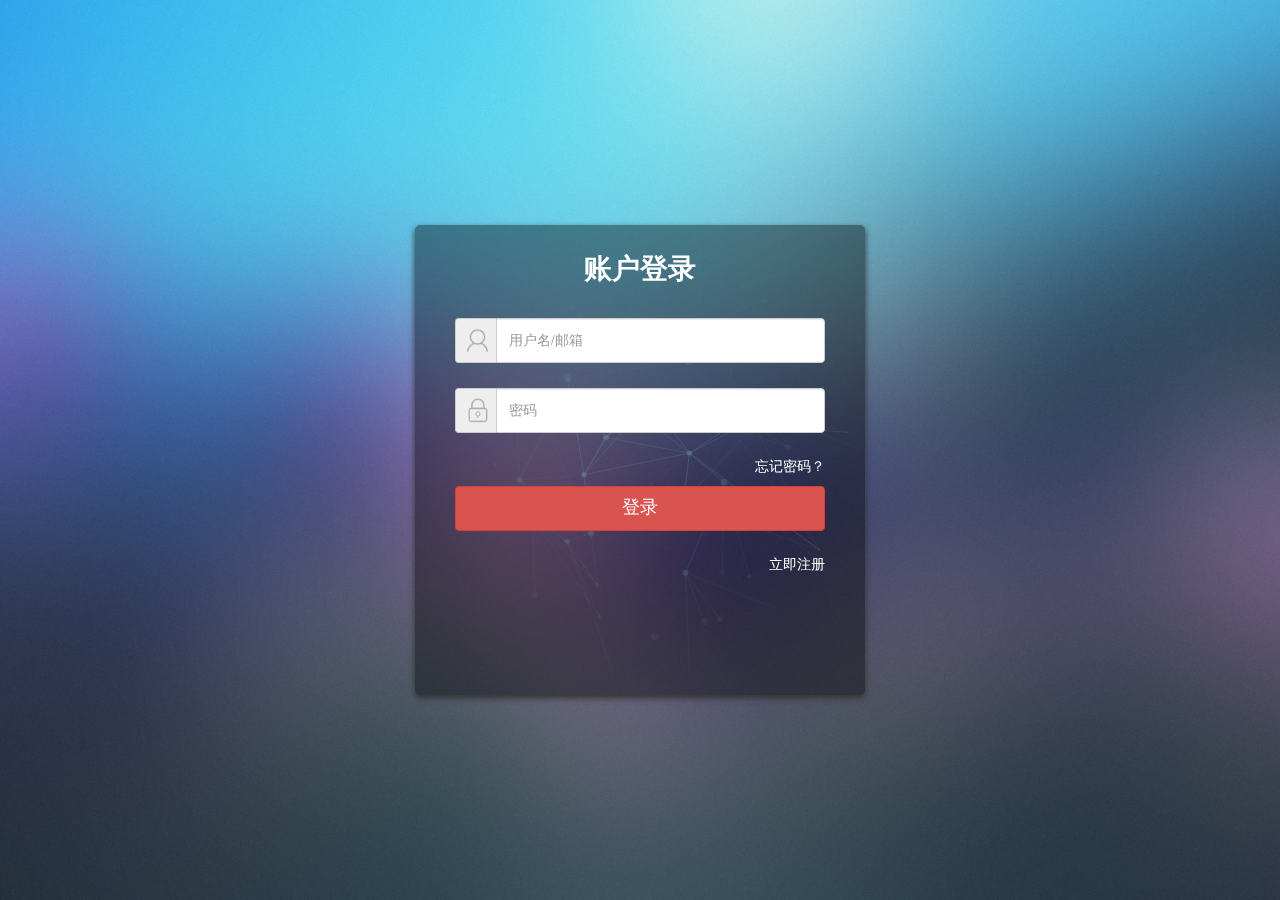
<file: WebRoot/index.html>
<!doctype html>
<html>
<head>
<meta charset="utf-8">
<meta http-equiv="X-UA-Compatible" content="IE=edge">
<meta name="viewport" content="width=device-width, initial-scale=1">
<link href="css/bootstrap.min.css" type="text/css" rel="stylesheet">
<link href="css/font-awesome.min.css" type="text/javascript" rel="stylesheet">
<link href="css/bootsnav.css" type="text/css" rel="stylesheet">
<link href="css/normalize.css" type="text/css" rel="stylesheet">
<link href="css/css.css" rel="stylesheet" type="text/css">

<script src="js/jquery-1.11.0.min.js" type="text/javascript"></script>
<script src="js/bootstrap.min.js" type="text/javascript"></script>
<script src="js/bootsnav.js" type="text/javascript"></script>
<script src="js/jquery.js" type="text/javascript"></script>
<!--[if IE]><script src="js/html5.js"></script><![endif]-->
<title>登录</title>
</head>

<body class="logobg_style">
  	<div id="large-header" class="large-header login-page">
  		<canvas id="demo-canvas" width="1590" height="711"></canvas>
  		<div class="login-form">
  			<div class="login-content">
  			
  				<h1 class="title_name">账户登录</h1>
  				<form method="post" role="form" id="form_login" class="login_padding">
				<div class="form-group clearfix">
					<div class="input-group">
						<div class="input-group-addon">
							<i class="icon_user"></i>
						 </div>
						<input type="text" class="form-control" name="username" id="username" placeholder="用户名/邮箱" autocomplete="off">
					</div>

				</div>   
  
				<div class="form-group clearfix">

					<div class="input-group">
						<div class="input-group-addon">
							<i class="icon_password"></i>
						</div>

						<input type="password" class="form-control" name="password" id="password" placeholder="密码" autocomplete="off">
					</div>

				</div>
					<div class=" textright"><a href="#" class="forget">忘记密码？</a></div>
                  <div class="tishi"></div>
				<div class="form-group">
					<a href="javascript:;" type="submit" class="btn btn-danger btn-block btn-login" onClick="cliLogin()">
						<i class="fa fa-sign-in"></i>
						登录
					</a>
				</div>
				<div class=" textright"><a href="registered.html" class="forget">立即注册</a></div>
				<!-- Implemented in v1.1.4 -->				<div class="form-group">
					
				</div>



	
			</form>
  			</div>
  			
  		</div>
  	</div>
  	
<script src="js/TweenLite/TweenLite.min.js"></script>
<script src="js/TweenLite/EasePack.min.js"></script>
<script src="js/TweenLite/rAF.js"></script>
<script src="js/TweenLite/demo-1.js"></script>
</body>
</html>
</file>
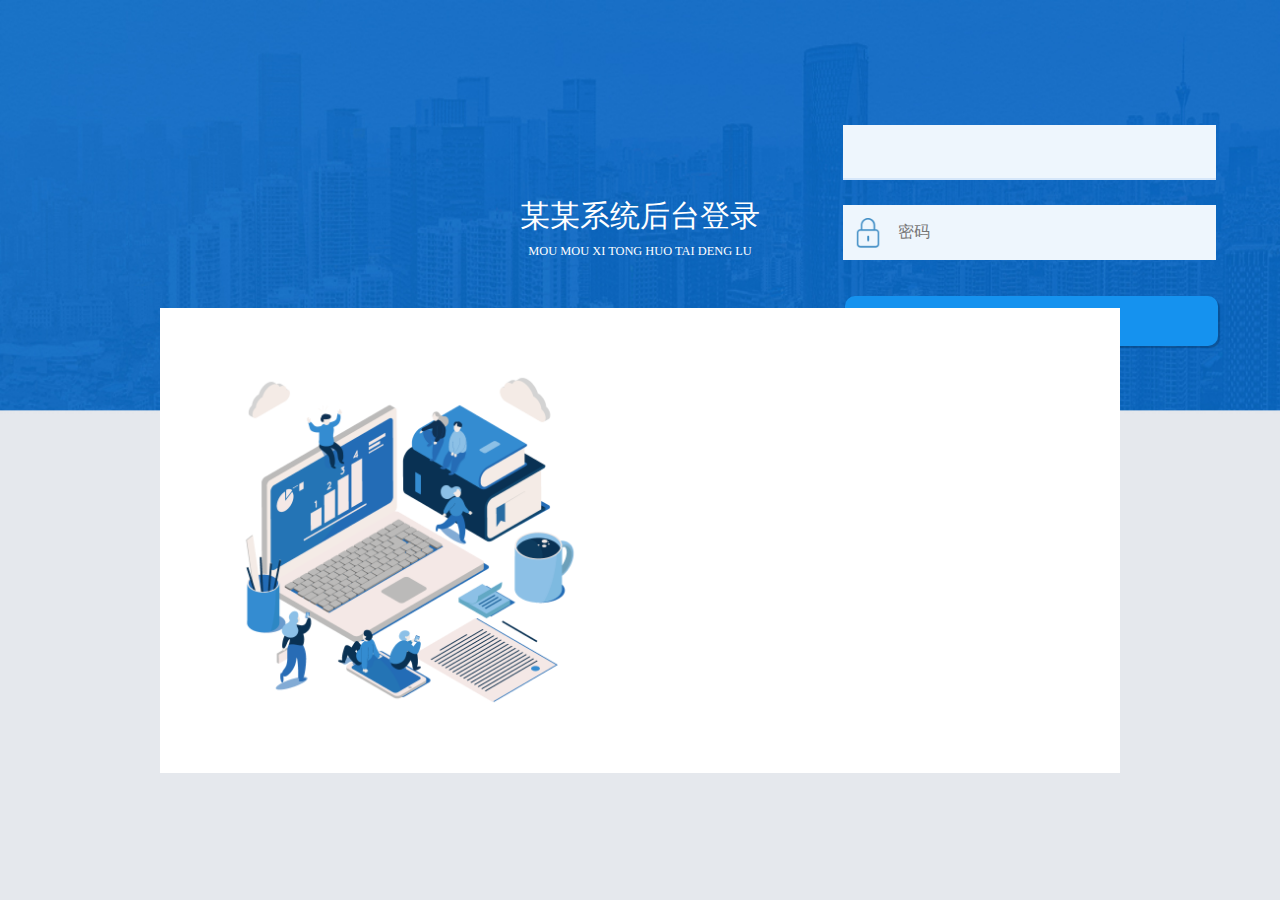
<file: WebRoot/index3.html>
<!DOCTYPE html>
<html>

<head>
<meta charset="utf-8" />
<title>登录</title>
<link rel="stylesheet" type="text/css" href="css/index.css" />
<link rel="stylesheet" href="css/bootstrapValidator.css"/>

 <script type="text/javascript" src="js/jquery.min.js"></script>
<script type="text/javascript" src="js/bootstrap.min.js"></script>
<script type="text/javascript" src="js/bootstrapValidator.js"></script>

</head>

<body>

<div class="container">
<img class="bgone" src="img/1.jpg" />
	<div class="row clearfix">
		<div class="col-md-8 column">
			
			<img class="pic" src="img/a.png" />
		</div>
		<div class="col-md-4 column">
			<form id="defaultForm"  class="form-horizontal" role="form" method="post">
		
			
			<!-- <div class="form-group">
				<div class="user">
					<div id="yonghu" style=""><img src="img/yhm.png" /></div>
					<input type="text" name="username" placeholder="用户名" />
				</div>		
			</div> -->
			 <div class="form-group">
		         <label class="col-sm-2 control-label">Username</label>
		         <div class="col-sm-10 user">
		             <input id="inputUser" type="text" class="form-control" name="username" />
		         </div>
		     </div>
			<div class="form-group">	
				<div class="password">
					<div id="yonghu"><img src="img/mm.png" /></div>
					<input type="password" name="password" placeholder="密码"/>
				</div>
			</div>
			<div class="form-group">
					<div class="col-sm-offset-2 col-sm-10">
						<input class="btn" type="button" name="登录" value="登录" />
					</div>
				</div>
			
			
			</form>
			
		</div>
	</div>
</div>


<div class="table">
	<div class="wel">某某系统后台登录</div>
	<div class="wel1">MOU MOU XI TONG HUO TAI DENG LU</div>
	
</div>
<script type="text/javascript">
$(document).ready(function() {
    $('#defaultForm').bootstrapValidator({
        message: 'This value is not valid',
        feedbackIcons: {
            valid: 'glyphicon glyphicon-ok',
            invalid: 'glyphicon glyphicon-remove',
            validating: 'glyphicon glyphicon-refresh'
        },
        fields: {
            username: {
                message: '用户名不能为空',
                validators: {
                    notEmpty: {/*非空提示*/
                        message: '用户名不能为空'
                    },
                    stringLength: {/*长度提示*/
                        min: 6,
                        max: 30,
                        message: ''
                    },
                    regexp: {/*用户名为手机号和邮箱格式*/
                        regexp: /(^1[0-9]{10}$)|(^\w+([-+.']\w+)*@\w+([-.]\w+)*\.\w+([-.]\w+)*$)/,
                        message: 'The username can only consist of alphabetical, number, dot and underscore'
                    }
                }
            },
         
        }
    });
});
</script>
</body>
</html>
</file>
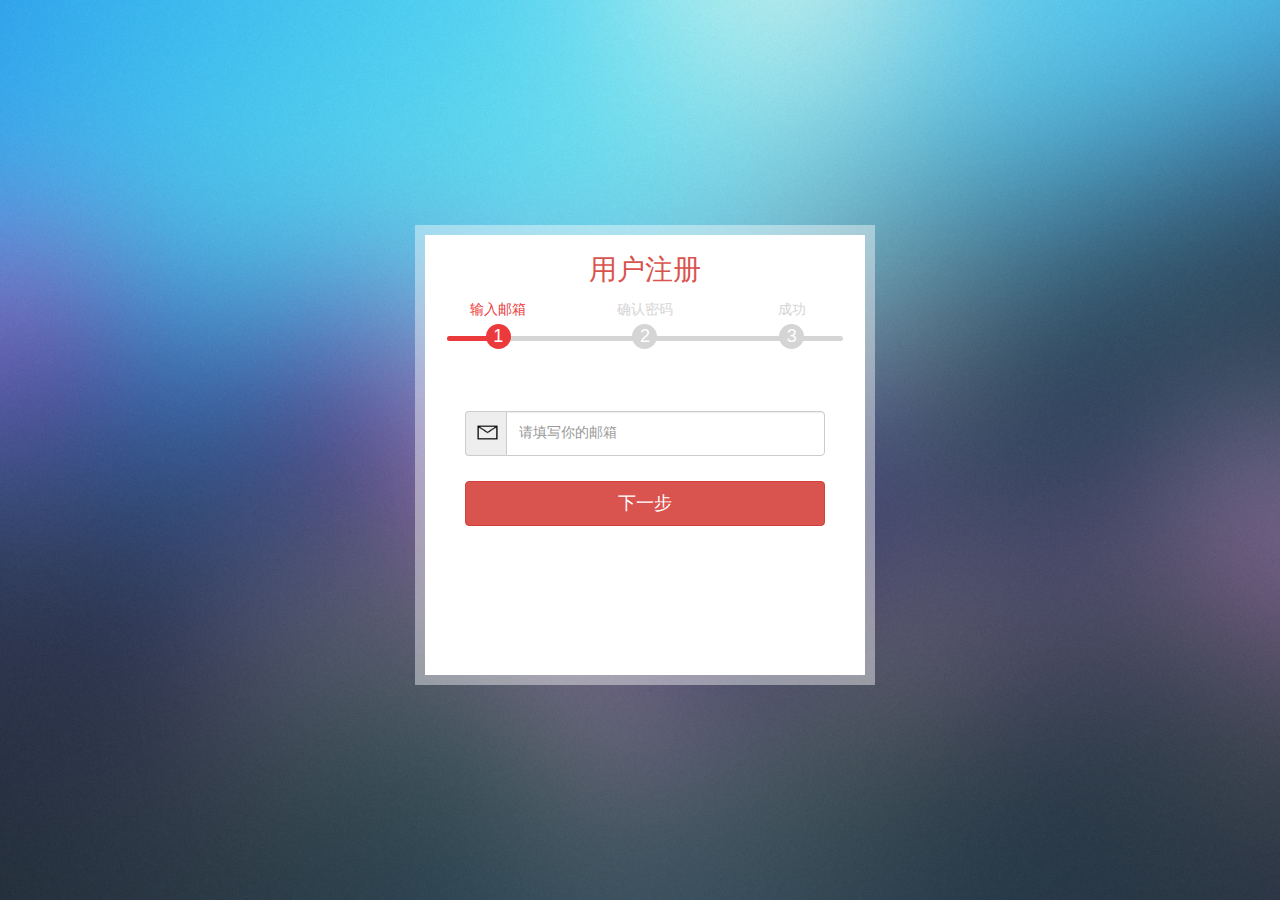
<file: WebRoot/registered.html>
<!doctype html>
<html>
<head>
<meta charset="utf-8">
<meta http-equiv="X-UA-Compatible" content="IE=edge">
<meta name="viewport" content="width=device-width, initial-scale=1">
<link href="css/bootstrap.min.css" type="text/css" rel="stylesheet">
<link href="css/font-awesome.min.css" type="text/javascript" rel="stylesheet">
<link href="css/bootsnav.css" type="text/css" rel="stylesheet">
<link href="css/normalize.css" type="text/css" rel="stylesheet">
<link href="css/css.css" rel="stylesheet" type="text/css">
<script src="js/jquery-1.11.0.min.js" type="text/javascript"></script>
<script src="js/jquery.step.js"></script>
<script src="js/bootstrap.min.js" type="text/javascript"></script>
<script src="js/bootsnav.js" type="text/javascript"></script>

<script src="js/jquery.js" type="text/javascript"></script>
<!--[if IE]><script src="js/html5.js"></script><![endif]-->
<title>注册</title>
</head>

<body class="logobg_style">
  <div id="large-header" class="large-header login-page">
  	<canvas id="demo-canvas" width="1590" height="711"></canvas>
  	<div class="Retrieve_style">
  	  <div class="Retrieve-content step-body" id="myStep">
  		<h1 class="title_name">用户注册</h1>
  		<div class="step-header"> <ul><li><p>输入邮箱</p></li><li><p>确认密码</p></li><li><p>成功</p></li></ul></div>
 		  <div class="step-content">
  			<div class="step-list login_padding">
  				<form  role="form" id="form_login" class="">
				 <div class="form-group clearfix">
				 
					<div class="input-group col-lg-12 col-md-12 col-xs-12">
						<div class="input-group-addon"><i class="icon_phone"></i></div>
                        <input type="text" class="form-control text_phone" name="phone" id="phone" placeholder="请填写你的邮箱" autocomplete="off">
					</div>
                         <!-- <div class="col-lg-4 col-md-4 col-xs-4 fl"><input type="button" id="btn" class="btn_mfyzm" value="获取验证码" onclick="Sendpwd(this)"/></div> -->
				
				</div>
				<!-- <div class="form-group clearfix">
				 <div class="input-group">
					<div class="input-group-addon"><i class="icon_yanzhen"></i></div>
                    <input type="text"  class="form-control"  name="Verification" id="Verification"   placeholder="短信验证码" autocomplete="off">
					</div>
				</div> -->
             <div class="tishi"></div>
             </form> 
            <div class="form-group">
					<button  class="btn btn-danger btn-block btn-login" id="applyBtn" onclick="Sendpwd(this)" >下一步</button>
				</div>	
			
			</div>
			<div class="step-list">
				<form method="post" role="form" id="" class="login_padding">
				  <div class="form-group clearfix">
					<div class="input-group">
						<div class="input-group-addon">
							<i class="icon_password"></i>
						</div>
						<input type="password" class="form-control" name="password" id="password" placeholder="重置密码" autocomplete="off">
					</div>

				</div>
				<div class="form-group clearfix">
					<div class="input-group">
						<div class="input-group-addon">
							<i class="icon_password"></i>
						</div>
						<input type="password" class="form-control" name="confirmpwd" id="confirmpwd" placeholder="再次密码" autocomplete="off">
					</div>
				</div>
				 <div class="tishis"></div>
				<div class="form-group">
					<a href="javascript:void(0);" type="submit" class="btn btn-danger btn-block btn-login" id="submitBtn">下一步</a>
				</div>
				</form>
				</div>
					<div class="step-list">
					<div class="ok_style center">
                            <h2><img src="images/ok.png"></h2>
	                        <h5 class="color2 mtb20">你已成功注册会员<b id="sec">5</b>秒后跳转到首页</h5>
	                        <a href="JavaScript：ovid()" class="btn btn-danger">首页</a>
	                        <a href="JavaScript：ovid()" class="btn btn-primary">从新注册</a>
					</div>
				</div>
			</div>
  		</div> 			
  </div>
 </div> 	
<script src="js/TweenLite/TweenLite.min.js"></script>
<script src="js/TweenLite/EasePack.min.js"></script>
<script src="js/TweenLite/rAF.js"></script>
<script src="js/TweenLite/demo-1.js"></script>
</body>
</html>
<script type="text/javascript">
	
</script>
</file>
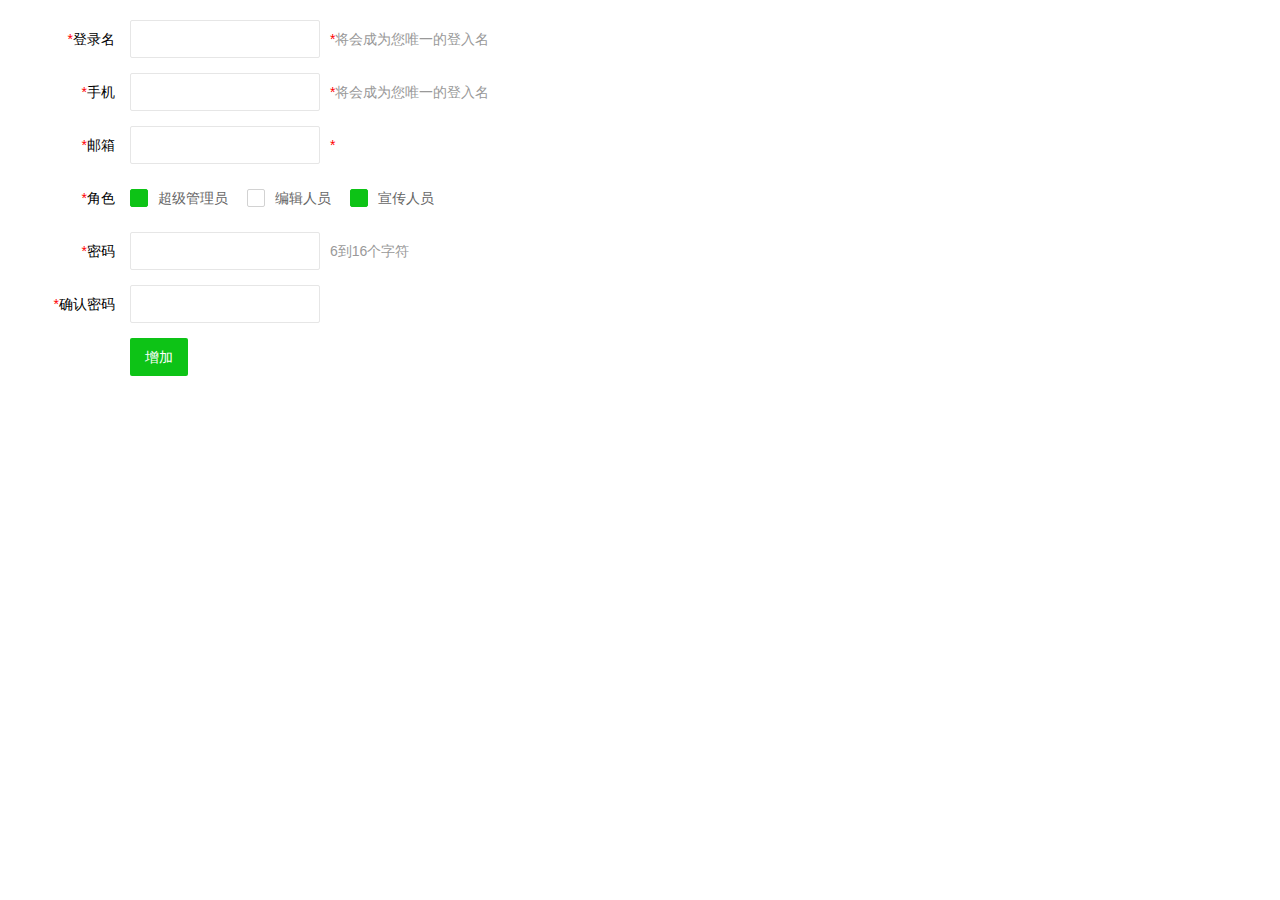
<file: WebRoot/html/admin-add.html>
<!DOCTYPE html>
<html>
  
  <head>
    <meta charset="UTF-8">
    <title>欢迎页面-L-admin1.0</title>
    <meta name="renderer" content="webkit">
    <meta http-equiv="X-UA-Compatible" content="IE=edge,chrome=1">
    <meta name="viewport" content="width=device-width,user-scalable=yes, minimum-scale=0.4, initial-scale=0.8,target-densitydpi=low-dpi" />
    <link rel="shortcut icon" href="/favicon.ico" type="image/x-icon" />
    <link rel="stylesheet" href="../css/font.css">
    <link rel="stylesheet" href="../css/xadmin.css">
    <script src="../js/jquery.min.js"></script>
    <script type="text/javascript" src="../lib/layui/layui.js" charset="utf-8"></script>
    <script type="text/javascript" src="../js/xadmin.js"></script>
    <!-- 让IE8/9支持媒体查询，从而兼容栅格 -->
    <!--[if lt IE 9]>
      <script src="https://cdn.staticfile.org/html5shiv/r29/html5.min.js"></script>
      <script src="https://cdn.staticfile.org/respond.js/1.4.2/respond.min.js"></script>
    <![endif]-->
  </head>
  
  <body>
    <div class="x-body">
        <form class="layui-form">
          <div class="layui-form-item">
              <label for="username" class="layui-form-label">
                  <span class="x-red">*</span>登录名
              </label>
              <div class="layui-input-inline">
                  <input type="text" id="username" name="username" required lay-verify="required"
                  autocomplete="off" class="layui-input">
              </div>
              <div class="layui-form-mid layui-word-aux">
                  <span class="x-red">*</span>将会成为您唯一的登入名
              </div>
          </div>
          <div class="layui-form-item">
              <label for="phone" class="layui-form-label">
                  <span class="x-red">*</span>手机
              </label>
              <div class="layui-input-inline">
                  <input type="text" id="phone" name="phone" required lay-verify="phone"
                  autocomplete="off" class="layui-input">
              </div>
              <div class="layui-form-mid layui-word-aux">
                  <span class="x-red">*</span>将会成为您唯一的登入名
              </div>
          </div>
          <div class="layui-form-item">
              <label for="L_email" class="layui-form-label">
                  <span class="x-red">*</span>邮箱
              </label>
              <div class="layui-input-inline">
                  <input type="text" id="L_email" name="email" required lay-verify="email"
                  autocomplete="off" class="layui-input">
              </div>
              <div class="layui-form-mid layui-word-aux">
                  <span class="x-red">*</span>
              </div>
          </div>
          <div class="layui-form-item">
              <label class="layui-form-label"><span class="x-red">*</span>角色</label>
              <div class="layui-input-block">
                <input type="checkbox" name="like1[write]" lay-skin="primary" title="超级管理员" checked="">
                <input type="checkbox" name="like1[read]" lay-skin="primary" title="编辑人员">
                <input type="checkbox" name="like1[write]" lay-skin="primary" title="宣传人员" checked="">
              </div>
          </div>
          <div class="layui-form-item">
              <label for="L_pass" class="layui-form-label">
                  <span class="x-red">*</span>密码
              </label>
              <div class="layui-input-inline">
                  <input type="password" id="L_pass" name="pass" required lay-verify="pass"
                  autocomplete="off" class="layui-input">
              </div>
              <div class="layui-form-mid layui-word-aux">
                  6到16个字符
              </div>
          </div>
          <div class="layui-form-item">
              <label for="L_repass" class="layui-form-label">
                  <span class="x-red">*</span>确认密码
              </label>
              <div class="layui-input-inline">
                  <input type="password" id="L_repass" name="repass" required lay-verify="repass"
                  autocomplete="off" class="layui-input">
              </div>
          </div>
          <div class="layui-form-item">
              <label for="L_repass" class="layui-form-label">
              </label>
              <button  class="layui-btn" lay-filter="add" lay-submit="">
                  增加
              </button>
          </div>
      </form>
    </div>
    <script>
        layui.use(['form','layer'], function(){
            $ = layui.jquery;
          var form = layui.form
          ,layer = layui.layer;
        
          //自定义验证规则
          form.verify({
            nikename: function(value){
              if(value.length < 5){
                return '昵称至少得5个字符啊';
              }
            }
            ,pass: [/(.+){6,12}$/, '密码必须6到12位']
            ,repass: function(value){
                if($('#L_pass').val()!=$('#L_repass').val()){
                    return '两次密码不一致';
                }
            }
          });

          //监听提交
          form.on('submit(add)', function(data){
            console.log(data);
            //发异步，把数据提交给php
            layer.alert("增加成功", {icon: 6},function () {
                // 获得frame索引
                var index = parent.layer.getFrameIndex(window.name);
                //关闭当前frame
                parent.layer.close(index);
            });
            return false;
          });
          
          
        });
    </script>
  </body>

</html>
</file>
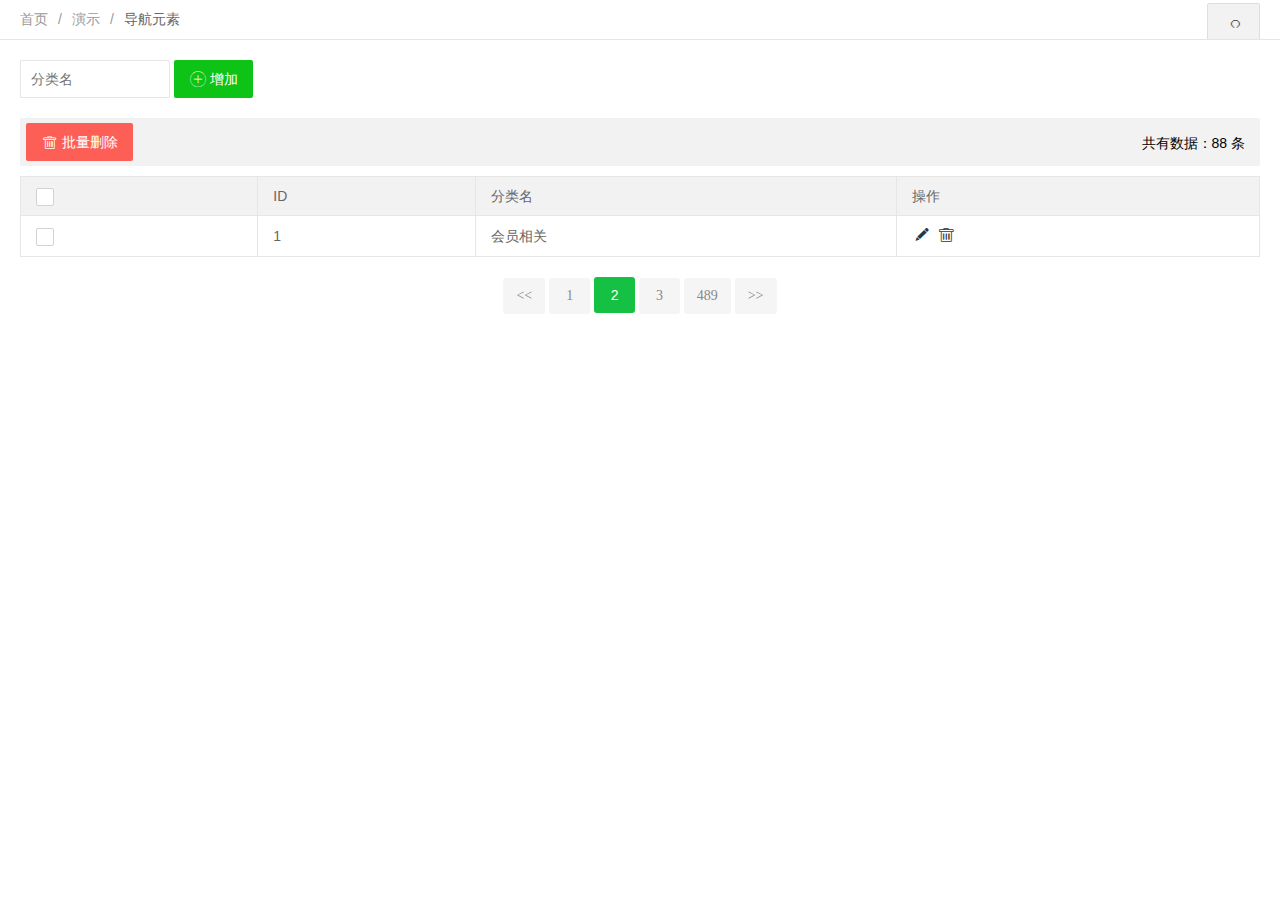
<file: WebRoot/html/admin-cate.html>
<!DOCTYPE html>
<html>
  
  <head>
    <meta charset="UTF-8">
    <title>欢迎页面-L-admin1.0</title>
    <meta name="renderer" content="webkit">
    <meta http-equiv="X-UA-Compatible" content="IE=edge,chrome=1">
    <meta name="viewport" content="width=device-width,user-scalable=yes, minimum-scale=0.4, initial-scale=0.8,target-densitydpi=low-dpi" />
    <link rel="shortcut icon" href="/favicon.ico" type="image/x-icon" />
    <link rel="stylesheet" href="../css/font.css">
    <link rel="stylesheet" href="../css/xadmin.css">
    <script src="../js/jquery.min.js"></script>
    <script type="text/javascript" src="../lib/layui/layui.js" charset="utf-8"></script>
    <script type="text/javascript" src="../js/xadmin.js"></script>
    <!-- 让IE8/9支持媒体查询，从而兼容栅格 -->
    <!--[if lt IE 9]>
      <script src="https://cdn.staticfile.org/html5shiv/r29/html5.min.js"></script>
      <script src="https://cdn.staticfile.org/respond.js/1.4.2/respond.min.js"></script>
    <![endif]-->
  </head>
  
  <body>
    <div class="x-nav">
      <span class="layui-breadcrumb">
        <a href="">首页</a>
        <a href="">演示</a>
        <a>
          <cite>导航元素</cite></a>
      </span>
      <a class="layui-btn layui-btn-primary layui-btn-small" style="line-height:1.6em;margin-top:3px;float:right" href="javascript:location.replace(location.href);" title="刷新">
        <i class="layui-icon" style="line-height:38px">ဂ</i></a>
    </div>
    <div class="x-body">
      <div class="layui-row">
        <form class="layui-form layui-col-md12 x-so layui-form-pane">
          <input class="layui-input" placeholder="分类名" name="cate_name">
          <button class="layui-btn"  lay-submit="" lay-filter="sreach"><i class="layui-icon"></i>增加</button>
        </form>
      </div>
      <xblock>
        <button class="layui-btn layui-btn-danger" onclick="delAll()"><i class="layui-icon"></i>批量删除</button>
        <span class="x-right" style="line-height:40px">共有数据：88 条</span>
      </xblock>
      <table class="layui-table">
        <thead>
          <tr>
            <th>
              <div class="layui-unselect header layui-form-checkbox" lay-skin="primary"><i class="layui-icon">&#xe605;</i></div>
            </th>
            <th>ID</th>
            <th>分类名</th>
            <th>操作</th>
        </thead>
        <tbody>
          <tr>
            <td>
              <div class="layui-unselect layui-form-checkbox" lay-skin="primary" data-id='2'><i class="layui-icon">&#xe605;</i></div>
            </td>
            <td>1</td>
            <td>会员相关</td>
            <td class="td-manage">
              <a title="编辑"  onclick="x_admin_show('编辑','admin-edit.html')" href="javascript:;">
                <i class="layui-icon">&#xe642;</i>
              </a>
              <a title="删除" onclick="member_del(this,'要删除的id')" href="javascript:;">
                <i class="layui-icon">&#xe640;</i>
              </a>
            </td>
          </tr>
        </tbody>
      </table>
      <div class="page">
        <div>
          <a class="prev" href="">&lt;&lt;</a>
          <a class="num" href="">1</a>
          <span class="current">2</span>
          <a class="num" href="">3</a>
          <a class="num" href="">489</a>
          <a class="next" href="">&gt;&gt;</a>
        </div>
      </div>

    </div>
    <script>
      layui.use('laydate', function(){
        var laydate = layui.laydate;
        
        //执行一个laydate实例
        laydate.render({
          elem: '#start' //指定元素
        });

        //执行一个laydate实例
        laydate.render({
          elem: '#end' //指定元素
        });
      });

       /*用户-停用*/
      function member_stop(obj,id){
          layer.confirm('确认要停用吗？',function(index){

              if($(obj).attr('title')=='启用'){

                //发异步把用户状态进行更改
                $(obj).attr('title','停用')
                $(obj).find('i').html('&#xe62f;');

                $(obj).parents("tr").find(".td-status").find('span').addClass('layui-btn-disabled').html('已停用');
                layer.msg('已停用!',{icon: 5,time:1000});

              }else{
                $(obj).attr('title','启用')
                $(obj).find('i').html('&#xe601;');

                $(obj).parents("tr").find(".td-status").find('span').removeClass('layui-btn-disabled').html('已启用');
                layer.msg('已启用!',{icon: 5,time:1000});
              }
              
          });
      }

      /*用户-删除*/
      function member_del(obj,id){
          layer.confirm('确认要删除吗？',function(index){
              //发异步删除数据
              $(obj).parents("tr").remove();
              layer.msg('已删除!',{icon:1,time:1000});
          });
      }



      function delAll (argument) {

        var data = tableCheck.getData();
  
        layer.confirm('确认要删除吗？'+data,function(index){
            //捉到所有被选中的，发异步进行删除
            layer.msg('删除成功', {icon: 1});
            $(".layui-form-checked").not('.header').parents('tr').remove();
        });
      }
    </script>
  </body>

</html>
</file>
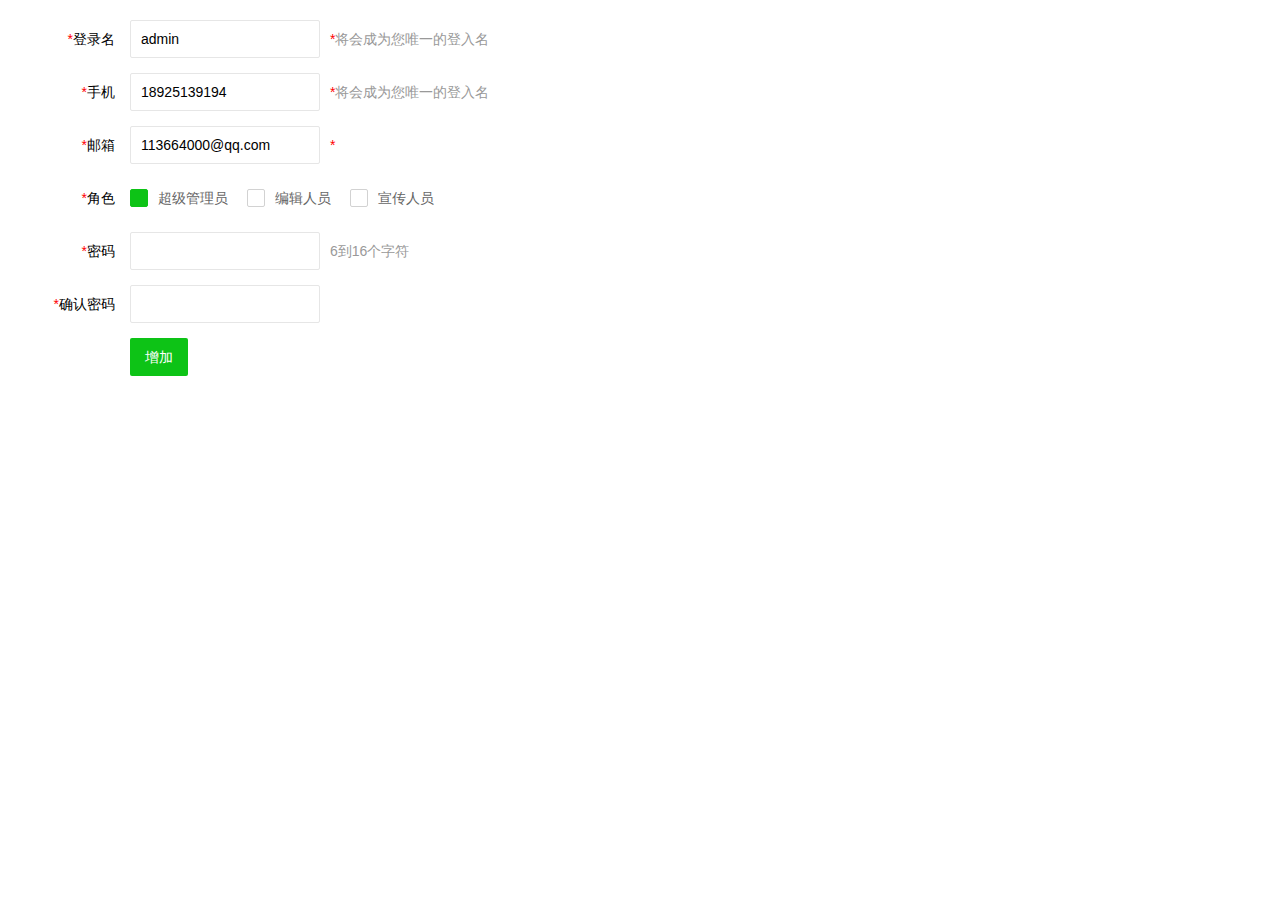
<file: WebRoot/html/admin-edit.html>
<!DOCTYPE html>
<html>
  
  <head>
    <meta charset="UTF-8">
    <title>欢迎页面-L-admin1.0</title>
    <meta name="renderer" content="webkit">
    <meta http-equiv="X-UA-Compatible" content="IE=edge,chrome=1">
    <meta name="viewport" content="width=device-width,user-scalable=yes, minimum-scale=0.4, initial-scale=0.8,target-densitydpi=low-dpi" />
    <link rel="shortcut icon" href="/favicon.ico" type="image/x-icon" />
    <link rel="stylesheet" href="../css/font.css">
    <link rel="stylesheet" href="../css/xadmin.css">
    <script src="../js/jquery.min.js"></script>
    <script type="text/javascript" src="../lib/layui/layui.js" charset="utf-8"></script>
    <script type="text/javascript" src="../js/xadmin.js"></script>
    <!-- 让IE8/9支持媒体查询，从而兼容栅格 -->
    <!--[if lt IE 9]>
      <script src="https://cdn.staticfile.org/html5shiv/r29/html5.min.js"></script>
      <script src="https://cdn.staticfile.org/respond.js/1.4.2/respond.min.js"></script>
    <![endif]-->
  </head>
  
  <body>
    <div class="x-body">
        <form class="layui-form">
          <div class="layui-form-item">
              <label for="username" class="layui-form-label">
                  <span class="x-red">*</span>登录名
              </label>
              <div class="layui-input-inline">
                  <input type="text" id="username" name="username" required lay-verify="required"
                  autocomplete="off" value="admin" class="layui-input">
              </div>
              <div class="layui-form-mid layui-word-aux">
                  <span class="x-red">*</span>将会成为您唯一的登入名
              </div>
          </div>
          <div class="layui-form-item">
              <label for="phone" class="layui-form-label">
                  <span class="x-red">*</span>手机
              </label>
              <div class="layui-input-inline">
                  <input type="text" value="18925139194" id="phone" name="phone" required lay-verify="phone"
                  autocomplete="off" class="layui-input">
              </div>
              <div class="layui-form-mid layui-word-aux">
                  <span class="x-red">*</span>将会成为您唯一的登入名
              </div>
          </div>
          <div class="layui-form-item">
              <label for="L_email" class="layui-form-label">
                  <span class="x-red">*</span>邮箱
              </label>
              <div class="layui-input-inline">
                  <input type="text" value="113664000@qq.com" id="L_email" name="email" required lay-verify="email"
                  autocomplete="off" class="layui-input">
              </div>
              <div class="layui-form-mid layui-word-aux">
                  <span class="x-red">*</span>
              </div>
          </div>
          <div class="layui-form-item">
              <label class="layui-form-label"><span class="x-red">*</span>角色</label>
              <div class="layui-input-block">
                <input type="checkbox" name="like1[write]" lay-skin="primary" title="超级管理员" checked="">
                <input type="checkbox" name="like1[read]" lay-skin="primary" title="编辑人员">
                <input type="checkbox" name="like1[write]" lay-skin="primary" title="宣传人员" >
              </div>
          </div>
          <div class="layui-form-item">
              <label for="L_pass" class="layui-form-label">
                  <span class="x-red">*</span>密码
              </label>
              <div class="layui-input-inline">
                  <input type="password" id="L_pass" name="pass" required lay-verify="pass"
                  autocomplete="off" class="layui-input">
              </div>
              <div class="layui-form-mid layui-word-aux">
                  6到16个字符
              </div>
          </div>
          <div class="layui-form-item">
              <label for="L_repass" class="layui-form-label">
                  <span class="x-red">*</span>确认密码
              </label>
              <div class="layui-input-inline">
                  <input type="password" id="L_repass" name="repass" required lay-verify="repass"
                  autocomplete="off" class="layui-input">
              </div>
          </div>
          <div class="layui-form-item">
              <label for="L_repass" class="layui-form-label">
              </label>
              <button  class="layui-btn" lay-filter="add" lay-submit="">
                  增加
              </button>
          </div>
      </form>
    </div>
    <script>
        layui.use(['form','layer'], function(){
            $ = layui.jquery;
          var form = layui.form
          ,layer = layui.layer;
        
          //自定义验证规则
          form.verify({
            nikename: function(value){
              if(value.length < 5){
                return '昵称至少得5个字符啊';
              }
            }
            ,pass: [/(.+){6,12}$/, '密码必须6到12位']
            ,repass: function(value){
                if($('#L_pass').val()!=$('#L_repass').val()){
                    return '两次密码不一致';
                }
            }
          });

          //监听提交
          form.on('submit(add)', function(data){
            console.log(data);
            //发异步，把数据提交给php
            layer.alert("增加成功", {icon: 6},function () {
                // 获得frame索引
                var index = parent.layer.getFrameIndex(window.name);
                //关闭当前frame
                parent.layer.close(index);
            });
            return false;
          });
          
          
        });
    </script>
  </body>

</html>
</file>
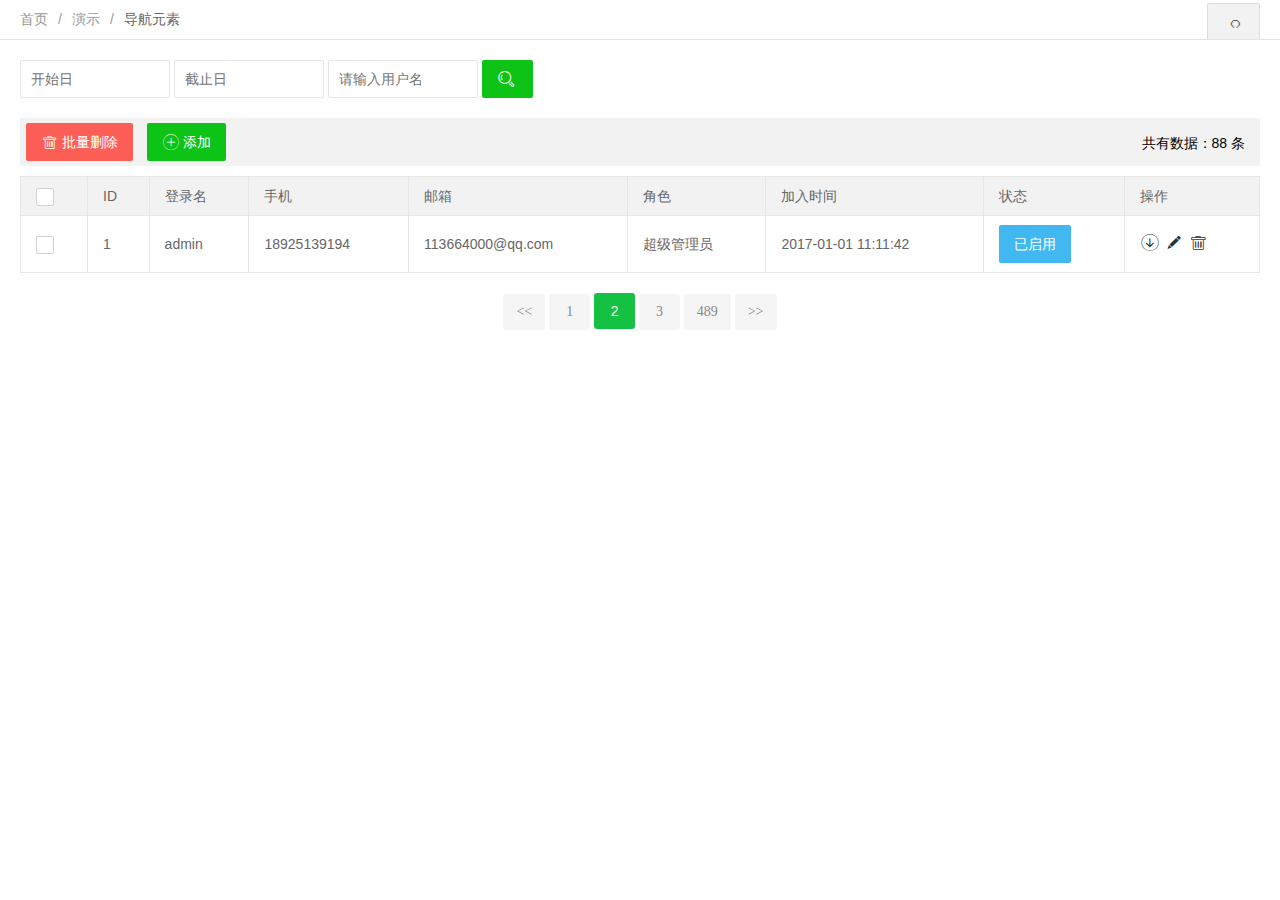
<file: WebRoot/html/admin-list.html>
<!DOCTYPE html>
<html>
  
  <head>
    <meta charset="UTF-8">
    <title>欢迎页面-L-admin1.0</title>
    <meta name="renderer" content="webkit">
    <meta http-equiv="X-UA-Compatible" content="IE=edge,chrome=1">
    <meta name="viewport" content="width=device-width,user-scalable=yes, minimum-scale=0.4, initial-scale=0.8,target-densitydpi=low-dpi" />
    <link rel="shortcut icon" href="/favicon.ico" type="image/x-icon" />
    <link rel="stylesheet" href="../css/font.css">
    <link rel="stylesheet" href="../css/xadmin.css">
    <script src="../js/jquery.min.js"></script>
    <script type="text/javascript" src="../lib/layui/layui.js" charset="utf-8"></script>
    <script type="text/javascript" src="../js/xadmin.js"></script>
    <!-- 让IE8/9支持媒体查询，从而兼容栅格 -->
    <!--[if lt IE 9]>
      <script src="https://cdn.staticfile.org/html5shiv/r29/html5.min.js"></script>
      <script src="https://cdn.staticfile.org/respond.js/1.4.2/respond.min.js"></script>
    <![endif]-->
  </head>
  
  <body>
    <div class="x-nav">
      <span class="layui-breadcrumb">
        <a href="">首页</a>
        <a href="">演示</a>
        <a>
          <cite>导航元素</cite></a>
      </span>
      <a class="layui-btn layui-btn-primary layui-btn-small" style="line-height:1.6em;margin-top:3px;float:right" href="javascript:location.replace(location.href);" title="刷新">
        <i class="layui-icon" style="line-height:38px">ဂ</i></a>
    </div>
    <div class="x-body">
      <div class="layui-row">
        <form class="layui-form layui-col-md12 x-so">
          <input class="layui-input" placeholder="开始日" name="start" id="start">
          <input class="layui-input" placeholder="截止日" name="end" id="end">
          <input type="text" name="username"  placeholder="请输入用户名" autocomplete="off" class="layui-input">
          <button class="layui-btn"  lay-submit="" lay-filter="sreach"><i class="layui-icon">&#xe615;</i></button>
        </form>
      </div>
      <xblock>
        <button class="layui-btn layui-btn-danger" onclick="delAll()"><i class="layui-icon"></i>批量删除</button>
        <button class="layui-btn" onclick="x_admin_show('添加用户','./admin-add.html')"><i class="layui-icon"></i>添加</button>
        <span class="x-right" style="line-height:40px">共有数据：88 条</span>
      </xblock>
      <table class="layui-table">
        <thead>
          <tr>
            <th>
              <div class="layui-unselect header layui-form-checkbox" lay-skin="primary"><i class="layui-icon">&#xe605;</i></div>
            </th>
            <th>ID</th>
            <th>登录名</th>
            <th>手机</th>
            <th>邮箱</th>
            <th>角色</th>
            <th>加入时间</th>
            <th>状态</th>
            <th>操作</th>
        </thead>
        <tbody>
          <tr>
            <td>
              <div class="layui-unselect layui-form-checkbox" lay-skin="primary" data-id='2'><i class="layui-icon">&#xe605;</i></div>
            </td>
            <td>1</td>
            <td>admin</td>
            <td>18925139194</td>
            <td>113664000@qq.com</td>
            <td>超级管理员</td>
            <td>2017-01-01 11:11:42</td>
            <td class="td-status">
              <span class="layui-btn layui-btn-normal layui-btn-mini">已启用</span></td>
            <td class="td-manage">
              <a onclick="member_stop(this,'10001')" href="javascript:;"  title="启用">
                <i class="layui-icon">&#xe601;</i>
              </a>
              <a title="编辑"  onclick="x_admin_show('编辑','admin-edit.html')" href="javascript:;">
                <i class="layui-icon">&#xe642;</i>
              </a>
              <a title="删除" onclick="member_del(this,'要删除的id')" href="javascript:;">
                <i class="layui-icon">&#xe640;</i>
              </a>
            </td>
          </tr>
        </tbody>
      </table>
      <div class="page">
        <div>
          <a class="prev" href="">&lt;&lt;</a>
          <a class="num" href="">1</a>
          <span class="current">2</span>
          <a class="num" href="">3</a>
          <a class="num" href="">489</a>
          <a class="next" href="">&gt;&gt;</a>
        </div>
      </div>

    </div>
    <script>
      layui.use('laydate', function(){
        var laydate = layui.laydate;
        
        //执行一个laydate实例
        laydate.render({
          elem: '#start' //指定元素
        });

        //执行一个laydate实例
        laydate.render({
          elem: '#end' //指定元素
        });
      });

       /*用户-停用*/
      function member_stop(obj,id){
          layer.confirm('确认要停用吗？',function(index){

              if($(obj).attr('title')=='启用'){

                //发异步把用户状态进行更改
                $(obj).attr('title','停用')
                $(obj).find('i').html('&#xe62f;');

                $(obj).parents("tr").find(".td-status").find('span').addClass('layui-btn-disabled').html('已停用');
                layer.msg('已停用!',{icon: 5,time:1000});

              }else{
                $(obj).attr('title','启用')
                $(obj).find('i').html('&#xe601;');

                $(obj).parents("tr").find(".td-status").find('span').removeClass('layui-btn-disabled').html('已启用');
                layer.msg('已启用!',{icon: 5,time:1000});
              }
              
          });
      }

      /*用户-删除*/
      function member_del(obj,id){
          layer.confirm('确认要删除吗？',function(index){
              //发异步删除数据
              $(obj).parents("tr").remove();
              layer.msg('已删除!',{icon:1,time:1000});
          });
      }



      function delAll (argument) {

        var data = tableCheck.getData();
  
        layer.confirm('确认要删除吗？'+data,function(index){
            //捉到所有被选中的，发异步进行删除
            layer.msg('删除成功', {icon: 1});
            $(".layui-form-checked").not('.header').parents('tr').remove();
        });
      }
    </script>
  </body>

</html>
</file>
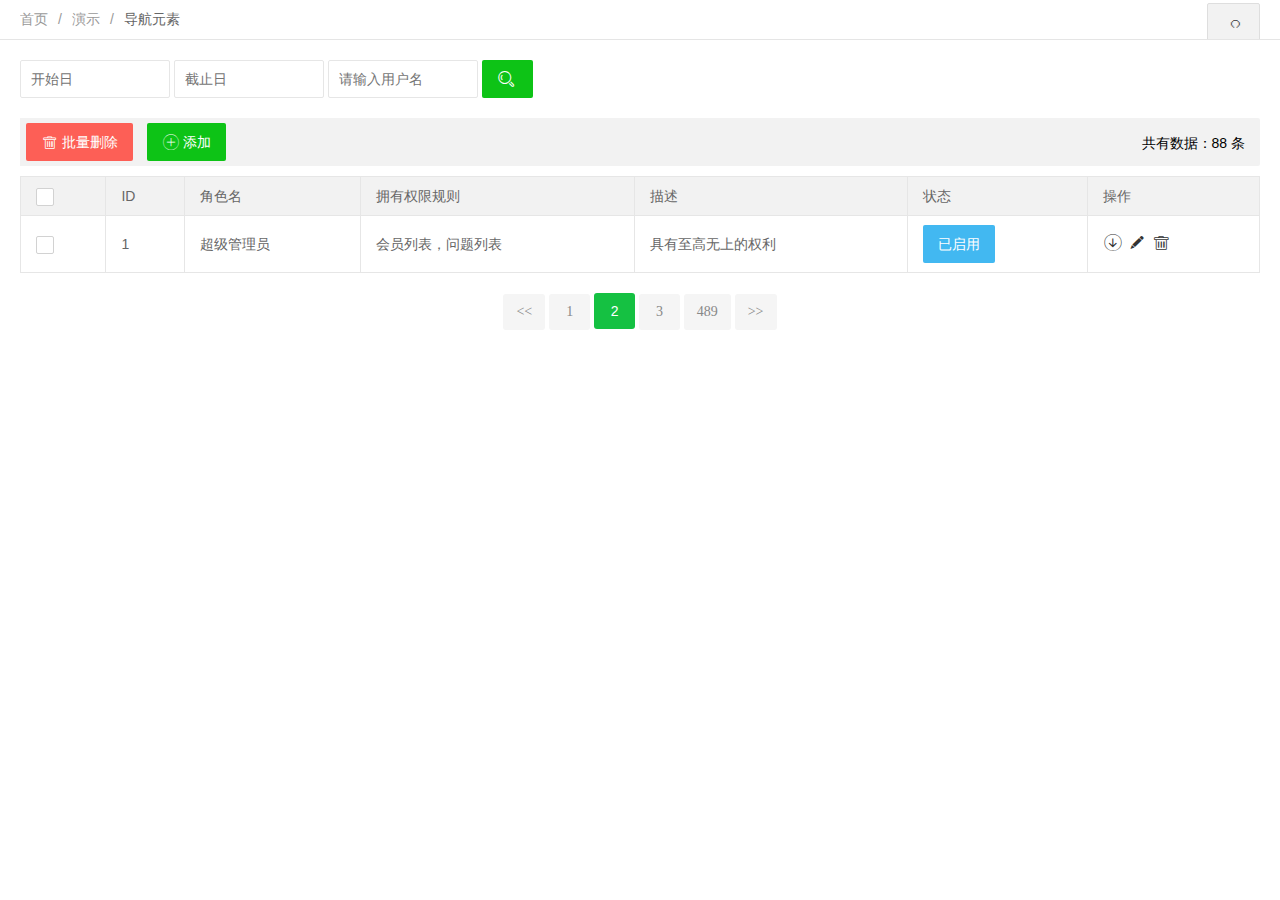
<file: WebRoot/html/admin-role.html>
<!DOCTYPE html>
<html>
  
  <head>
    <meta charset="UTF-8">
    <title>欢迎页面-L-admin1.0</title>
    <meta name="renderer" content="webkit">
    <meta http-equiv="X-UA-Compatible" content="IE=edge,chrome=1">
    <meta name="viewport" content="width=device-width,user-scalable=yes, minimum-scale=0.4, initial-scale=0.8,target-densitydpi=low-dpi" />
    <link rel="shortcut icon" href="/favicon.ico" type="image/x-icon" />
    <link rel="stylesheet" href="../css/font.css">
    <link rel="stylesheet" href="../css/xadmin.css">
    <script src="../js/jquery.min.js"></script>
    <script type="text/javascript" src="../lib/layui/layui.js" charset="utf-8"></script>
    <script type="text/javascript" src="../js/xadmin.js"></script>
    <!-- 让IE8/9支持媒体查询，从而兼容栅格 -->
    <!--[if lt IE 9]>
      <script src="https://cdn.staticfile.org/html5shiv/r29/html5.min.js"></script>
      <script src="https://cdn.staticfile.org/respond.js/1.4.2/respond.min.js"></script>
    <![endif]-->
  </head>
  
  <body>
    <div class="x-nav">
      <span class="layui-breadcrumb">
        <a href="">首页</a>
        <a href="">演示</a>
        <a>
          <cite>导航元素</cite></a>
      </span>
      <a class="layui-btn layui-btn-primary layui-btn-small" style="line-height:1.6em;margin-top:3px;float:right" href="javascript:location.replace(location.href);" title="刷新">
        <i class="layui-icon" style="line-height:38px">ဂ</i></a>
    </div>
    <div class="x-body">
      <div class="layui-row">
        <form class="layui-form layui-col-md12 x-so">
          <input class="layui-input" placeholder="开始日" name="start" id="start">
          <input class="layui-input" placeholder="截止日" name="end" id="end">
          <input type="text" name="username"  placeholder="请输入用户名" autocomplete="off" class="layui-input">
          <button class="layui-btn"  lay-submit="" lay-filter="sreach"><i class="layui-icon">&#xe615;</i></button>
        </form>
      </div>
      <xblock>
        <button class="layui-btn layui-btn-danger" onclick="delAll()"><i class="layui-icon"></i>批量删除</button>
        <button class="layui-btn" onclick="x_admin_show('添加用户','role-add.html')"><i class="layui-icon"></i>添加</button>
        <span class="x-right" style="line-height:40px">共有数据：88 条</span>
      </xblock>
      <table class="layui-table">
        <thead>
          <tr>
            <th>
              <div class="layui-unselect header layui-form-checkbox" lay-skin="primary"><i class="layui-icon">&#xe605;</i></div>
            </th>
            <th>ID</th>
            <th>角色名</th>
            <th>拥有权限规则</th>
            <th>描述</th>
            <th>状态</th>
            <th>操作</th>
        </thead>
        <tbody>
          <tr>
            <td>
              <div class="layui-unselect layui-form-checkbox" lay-skin="primary" data-id='2'><i class="layui-icon">&#xe605;</i></div>
            </td>
            <td>1</td>
            <td>超级管理员</td>
            <td>会员列表，问题列表</td>
            <td>具有至高无上的权利</td>
            <td class="td-status">
              <span class="layui-btn layui-btn-normal layui-btn-mini">已启用</span></td>
            <td class="td-manage">
              <a onclick="member_stop(this,'10001')" href="javascript:;"  title="启用">
                <i class="layui-icon">&#xe601;</i>
              </a>
              <a title="编辑"  onclick="x_admin_show('编辑','role-add.html')" href="javascript:;">
                <i class="layui-icon">&#xe642;</i>
              </a>
              <a title="删除" onclick="member_del(this,'要删除的id')" href="javascript:;">
                <i class="layui-icon">&#xe640;</i>
              </a>
            </td>
          </tr>
        </tbody>
      </table>
      <div class="page">
        <div>
          <a class="prev" href="">&lt;&lt;</a>
          <a class="num" href="">1</a>
          <span class="current">2</span>
          <a class="num" href="">3</a>
          <a class="num" href="">489</a>
          <a class="next" href="">&gt;&gt;</a>
        </div>
      </div>

    </div>
    <script>
      layui.use('laydate', function(){
        var laydate = layui.laydate;
        
        //执行一个laydate实例
        laydate.render({
          elem: '#start' //指定元素
        });

        //执行一个laydate实例
        laydate.render({
          elem: '#end' //指定元素
        });
      });

       /*用户-停用*/
      function member_stop(obj,id){
          layer.confirm('确认要停用吗？',function(index){

              if($(obj).attr('title')=='启用'){

                //发异步把用户状态进行更改
                $(obj).attr('title','停用')
                $(obj).find('i').html('&#xe62f;');

                $(obj).parents("tr").find(".td-status").find('span').addClass('layui-btn-disabled').html('已停用');
                layer.msg('已停用!',{icon: 5,time:1000});

              }else{
                $(obj).attr('title','启用')
                $(obj).find('i').html('&#xe601;');

                $(obj).parents("tr").find(".td-status").find('span').removeClass('layui-btn-disabled').html('已启用');
                layer.msg('已启用!',{icon: 5,time:1000});
              }
              
          });
      }

      /*用户-删除*/
      function member_del(obj,id){
          layer.confirm('确认要删除吗？',function(index){
              //发异步删除数据
              $(obj).parents("tr").remove();
              layer.msg('已删除!',{icon:1,time:1000});
          });
      }



      function delAll (argument) {

        var data = tableCheck.getData();
  
        layer.confirm('确认要删除吗？'+data,function(index){
            //捉到所有被选中的，发异步进行删除
            layer.msg('删除成功', {icon: 1});
            $(".layui-form-checked").not('.header').parents('tr').remove();
        });
      }
    </script>
  </body>

</html>
</file>
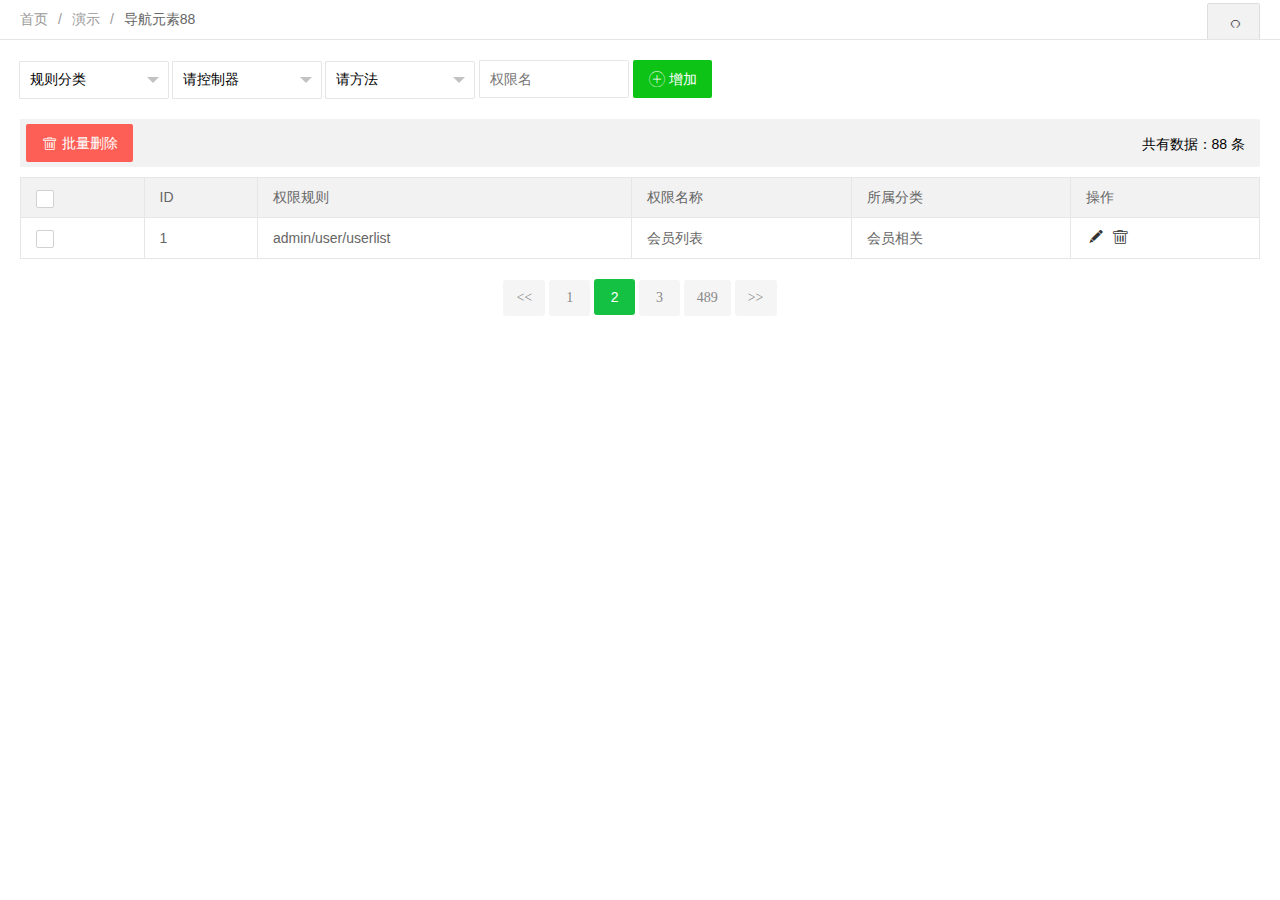
<file: WebRoot/html/admin-rule.html>
<!DOCTYPE html>
<html>
  
  <head>
    <meta charset="UTF-8">
    <title>欢迎页面-L-admin1.0</title>
    <meta name="renderer" content="webkit">
    <meta http-equiv="X-UA-Compatible" content="IE=edge,chrome=1">
    <meta name="viewport" content="width=device-width,user-scalable=yes, minimum-scale=0.4, initial-scale=0.8,target-densitydpi=low-dpi" />
    <link rel="shortcut icon" href="/favicon.ico" type="image/x-icon" />
    <link rel="stylesheet" href="../css/font.css">
    <link rel="stylesheet" href="../css/xadmin.css">
    <script src="../js/jquery.min.js"></script>
    <script type="text/javascript" src="../lib/layui/layui.js" charset="utf-8"></script>
    <script type="text/javascript" src="../js/xadmin.js"></script>
    <!-- 让IE8/9支持媒体查询，从而兼容栅格 -->
    <!--[if lt IE 9]>
      <script src="https://cdn.staticfile.org/html5shiv/r29/html5.min.js"></script>
      <script src="https://cdn.staticfile.org/respond.js/1.4.2/respond.min.js"></script>
    <![endif]-->
  </head>
  
  <body>
    <div class="x-nav">
      <span class="layui-breadcrumb">
        <a href="">首页</a>
        <a href="">演示</a>
        <a>
          <cite>导航元素88</cite></a>
      </span>
      <a class="layui-btn layui-btn-primary layui-btn-small" style="line-height:1.6em;margin-top:3px;float:right" href="javascript:location.replace(location.href);" title="刷新">
        <i class="layui-icon" style="line-height:38px">ဂ</i></a>
    </div>
    <div class="x-body">
      <div class="layui-row">
        <form class="layui-form layui-col-md12 x-so layui-form-pane">
          <div class="layui-input-inline">
            <select name="cateid">
              <option>规则分类</option>
              <option>文章</option>
              <option>会员</option>
              <option>权限</option>
            </select>
          </div>
          <div class="layui-input-inline">
            <select name="contrller">
              <option>请控制器</option>
              <option>Index</option>
              <option>Goods</option>
              <option>Cate</option>
            </select>
          </div>
          <div class="layui-input-inline">
            <select name="action">
              <option>请方法</option>
              <option>add</option>
              <option>login</option>
              <option>checklogin</option>
            </select>
          </div>
          <input class="layui-input" placeholder="权限名" name="cate_name" >
          <button class="layui-btn"  lay-submit="" lay-filter="sreach"><i class="layui-icon"></i>增加</button>
        </form>
      </div>
      <xblock>
        <button class="layui-btn layui-btn-danger" onclick="delAll()"><i class="layui-icon"></i>批量删除</button>
        <span class="x-right" style="line-height:40px">共有数据：88 条</span>
      </xblock>
      <table class="layui-table">
        <thead>
          <tr>
            <th>
              <div class="layui-unselect header layui-form-checkbox" lay-skin="primary"><i class="layui-icon">&#xe605;</i></div>
            </th>
            <th>ID</th>
            <th>权限规则</th>
            <th>权限名称</th>
            <th>所属分类</th>
            <th>操作</th>
        </thead>
        <tbody>
          <tr>
            <td>
              <div class="layui-unselect layui-form-checkbox" lay-skin="primary" data-id='2'><i class="layui-icon">&#xe605;</i></div>
            </td>
            <td>1</td>
            <td>admin/user/userlist</td>
            <td>会员列表</td>
            <td>会员相关</td>
            <td class="td-manage">
              <a title="编辑"  onclick="x_admin_show('编辑','xxx.html')" href="javascript:;">
                <i class="layui-icon">&#xe642;</i>
              </a>
              <a title="删除" onclick="member_del(this,'要删除的id')" href="javascript:;">
                <i class="layui-icon">&#xe640;</i>
              </a>
            </td>
          </tr>
        </tbody>
      </table>
      <div class="page">
        <div>
          <a class="prev" href="">&lt;&lt;</a>
          <a class="num" href="">1</a>
          <span class="current">2</span>
          <a class="num" href="">3</a>
          <a class="num" href="">489</a>
          <a class="next" href="">&gt;&gt;</a>
        </div>
      </div>

    </div>
    <script>
      layui.use('laydate', function(){
        var laydate = layui.laydate;

        
        
        //执行一个laydate实例
        laydate.render({
          elem: '#start' //指定元素
        });

        //执行一个laydate实例
        laydate.render({
          elem: '#end' //指定元素
        });
      });

       /*用户-停用*/
      function member_stop(obj,id){
          layer.confirm('确认要停用吗？',function(index){

              if($(obj).attr('title')=='启用'){

                //发异步把用户状态进行更改
                $(obj).attr('title','停用')
                $(obj).find('i').html('&#xe62f;');

                $(obj).parents("tr").find(".td-status").find('span').addClass('layui-btn-disabled').html('已停用');
                layer.msg('已停用!',{icon: 5,time:1000});

              }else{
                $(obj).attr('title','启用')
                $(obj).find('i').html('&#xe601;');

                $(obj).parents("tr").find(".td-status").find('span').removeClass('layui-btn-disabled').html('已启用');
                layer.msg('已启用!',{icon: 5,time:1000});
              }
              
          });
      }

      /*用户-删除*/
      function member_del(obj,id){
          layer.confirm('确认要删除吗？',function(index){
              //发异步删除数据
              $(obj).parents("tr").remove();
              layer.msg('已删除!',{icon:1,time:1000});
          });
      }



      function delAll (argument) {

        var data = tableCheck.getData();
  
        layer.confirm('确认要删除吗？'+data,function(index){
            //捉到所有被选中的，发异步进行删除
            layer.msg('删除成功', {icon: 1});
            $(".layui-form-checked").not('.header').parents('tr').remove();
        });
      }
    </script>
  </body>

</html>
</file>
<file: WebRoot/css/index.css>
*{
    font-family: "微软雅黑";
    font-size: 16px;
    border: 0;
    padding: 0;
    margin: 0;
    color: #666;
    box-sizing:border-box;
    -moz-box-sizing:border-box;
    -webkit-box-sizing:border-box;
}
.bgone{
	width: 100%;
	height: 100%;
	position: absolute;
	top:0;right: 0;left: 0;bottom: 0;margin: auto;
}
.pic{
	width: 492px;
	height: auto;
	position: absolute;
	top:173px;right: 453px;left: 0;bottom: 0;margin: auto;
	z-index: 99999;
}
.table{
	background-color: #FFFFFF;
	width: 960px;
	height: 465px;
	position: absolute;
	top:20%;right: 0;left: 0;bottom: 0;margin: auto;
}
.password{
     position: absolute;
     top: 12.8rem;
     right: 4rem;
     display: flex;
}
.btn{
    position: absolute;
    top: 18.5rem;
    right: 3.9rem;
    border: none;
    color: #fff;
    width: 373px;
    text-align: center;
    background-color: #1592ef;
    text-indent: 0rem;
    border-radius: 10px;
    text-shadow:2px 2px 1px rgba(0, 0, 0, 0.2);
    box-shadow:2px 2px 1px rgba(0, 0, 0, 0.2);
    font-size:20px ;
    height: 50px;
}

.wel{
	width: 960px;
	height: 35px;
	color: #fff;
    font-size: 30px;
    position: absolute;
    top: -7rem;
    text-align: center;  
   
    
}.wel1{
	width: 960px;
	height: 35px;
	color: #fff;
    font-size: 12.38px;
    position: absolute;
    top: -4rem;
    text-align: center;    
   
}
input{	 
     height: 55px;
     width: 373px;
     text-indent: 55px;
     outline:none;
     background: #eef6fd;
     border-bottom:2px #d6e7fa solid ;
}
.password input{
	border: 0;
}
.user{
	 position: absolute;
     top: 7.8rem;
     right:4rem;
     display: flex;	
}

#yonghu img{
	height: 30px;
	position: absolute;
	left: 10px;
	top: 13px;
}
</file>
<file: WebRoot/css/font.css>
@font-face {
  font-family: 'iconfont';
  src: url('../fonts/iconfont.eot');
  src: url('../fonts/iconfont.eot?#iefix') format('embedded-opentype'),
  url('../fonts/iconfont.woff') format('woff'),
  url('../fonts/iconfont.ttf') format('truetype'),
  url('../fonts/iconfont.svg#iconfont') format('svg');
}
.iconfont{
  font-family:"iconfont" !important;
  font-size:15px;font-style:normal;
  -webkit-font-smoothing: antialiased;
  -webkit-text-stroke-width: 0.2px;
  -moz-osx-font-smoothing: grayscale;
}
</file>
<file: WebRoot/css/xadmin.css>
@charset "utf-8";
@import url(../lib/layui/css/layui.css);
*{
    margin: 0px;
    padding: 0px;
    font-family: "microsoft yahei","Helvetica Neue", Helvetica, Arial, sans-serif;
}
a{
    text-decoration: none;
}
html{
    width: 100%;
    height: 100%;
    overflow-x:hidden; 
    overflow-y:auto;
}
body{
    width: 100%;
    min-height: 100%;
}
.login-bg{
    background: #eeeeee url() 0 0 no-repeat;
    background-size: cover;
    overflow: hidden;
}
.form-wrap{background:#f8f8f8; margin-top:15px;}
.login{
    margin: 120px auto 0 auto;
    min-height: 420px;
    max-width: 420px;
    padding: 40px;
    background-color: #ffffff;
    margin-left: auto;
    margin-right: auto;
    border-radius: 4px;
    /* overflow-x: hidden; */
    box-sizing: border-box;
}
.login a.logo{
    display: block;
    height: 58px;
    width: 167px;
    margin: 0 auto 30px auto;
    background-size: 167px 42px;
}
.login .message {
    margin: 10px 0 0 0;
    padding: 18px 10px 18px 60px;
    background: #0dc316;
    position: relative;
    color: #fff;
    font-size: 16px;
}
.login #darkbannerwrap {
/*    background: url(../images/aiwrap.png);
*/  width: 18px;
    height: 10px;
    margin: 0 0 20px -58px;
    position: relative;
}

.login input[type=text],
.login input[type=file],
.login input[type=password],
.login input[type=email], select {
    border: 1px solid #DCDEE0;
    vertical-align: middle;
    border-radius: 3px;
    height: 50px;
    padding: 0px 16px;
    font-size: 14px;
    color: #555555;
    outline:none;
    width:100%;
    box-sizing: border-box;
}
.login input[type=text]:focus,
.login input[type=file]:focus,
.login input[type=password]:focus,
.login input[type=email]:focus, select:focus {
    border: 1px solid #27A9E3;
}
.login input[type=submit],
.login input[type=button]{
    display: inline-block;
    vertical-align: middle;
    padding: 12px 24px;
    margin: 0px;
    font-size: 18px;
    line-height: 24px;
    text-align: center;
    white-space: nowrap;
    vertical-align: middle;
    cursor: pointer;
    color: #ffffff;
    background-color: #189F92;
    border-radius: 3px;
    border: none;
    -webkit-appearance: none;
    outline:none;
    width:100%;
}
.login hr {
    background: #fff url() 0 0 no-repeat;
}
.login hr.hr15 {
    height: 15px;
    border: none;
    margin: 0px;
    padding: 0px;
    width: 100%;
}
.login hr.hr20 {
    height: 20px;
    border: none;
    margin: 0px;
    padding: 0px;
    width: 100%;
}
.x-body{
    padding: 20px;
}
.x-nav{
    padding: 0 20px;
    position: relative;
    z-index: 99;
    border-bottom: 1px solid #e5e5e5;
    line-height: 39px;
    height: 39px;
    overflow: hidden;
}
xblock{
    display: block;
    margin-bottom: 10px;
    padding: 5px ;
	padding-left:6px;
	padding-right:15px;
    line-height: 22px;
    /* border-left: 5px solid #15c142; */
    border-radius: 0 2px 2px 0;
    background-color: #f2f2f2;
}
.x-right{
  float: right;
}
.x-so{
    /*text-align: center;*/
    /*background: #f2f2f2 url() 0 0 no-repeat;*/
    margin-bottom: 20px;
}
.x-so input.layui-input{
    width: 150px;
}
.x-so .layui-form-label{
    display: inline-block;
}
.x-so input.layui-input,.x-so input.layui-btn{
    display: inline-block;
}
.x-red{
    color: red;
}
.x-a{
    color: #099641;
}
.x-a:hover{
    color: #077e37;
}
.x-sort{
    height: 30px;
}
.x-show{
    cursor: pointer;
}
.layui-form-switch{
    margin-top: 0px;
}
.layui-input:focus, .layui-textarea:focus {
    border-color: #15c142!important;
}

.page{
    margin-top: 20px;
    text-align: center;

}
.page a{
    display: inline-block;
    background: #f5f5f5;
    color: #888;
    padding: 10px 13px;
    min-width: 15px;
	transition:background-color ease .5s;
	font-family:"microsoft yahei";
	border-radius:3px;

}
.page span{
    display: inline-block;
    padding: 10px 10px;
    min-width: 15px;
}
.page span.current{
    display: inline-block;
    background: #15c142 url() 0 0 no-repeat;
    color: #fff;
     padding: 10px 13px;
    min-width: 15px;
	border-radius:3px;
}
.page .pagination li{
    display: inline-block;
    margin-right: 5px;
    text-align: center;
}
.page .pagination li.active span{
    background: #15c142 url() 0 0 no-repeat;
    color: #fff;

}

/*登录样式*/
/*头部*/
.container{
    width: 100%;
    height: 55px;
    background-color:#111;
    border-bottom: 1px solid rgba(0, 0, 0, 0.8);
}
.container .logo a{
    float: left;
    color: #fff;
    font-size: 18px;
    padding-left: 20px;
    line-height: 50px;
    width: 200px;
	transition:background-color ease .3s
}
.container .right{
    background-color:rgba(0,0,0,0);
    float: right;
	transition:background-color ease .3s

}
.container .left_open{
    height: 55px;
    float: left;
}
.container .left_open i{
    display: block;
    background: rgba(255,255,255,0.1) url() 0 0 no-repeat;
    color: #fff;
    width: 32px;
    height: 32px;
    line-height: 32px;
    border-radius: 3px;
    text-align: center;
    margin-top: 10px;
    cursor: pointer;
	 transition:background-color ease .3s
}
.container .left_open i:hover{
    background: rgba(255,255,255,0.3) url() 0 0 no-repeat;
}

.container .left{
    background-color:rgba(0,0,0,0);
    float: left;

}
.container .layui-nav-item{
    line-height: 50px;
}
.container .layui-nav-more{
    top: 25px;
}
.container .layui-nav-child{
    top: 50px;
}
.container .layui-nav-child i{
    margin-right: 10px;
}
.layui-nav .layui-nav-item a{
    color: #ccc;
    cursor: pointer;
}
.layui-nav .layui-nav-item >a:hover{
    color: #fff;
    cursor: pointer;
}
.layui-nav .layui-nav-child a{
    color: #333;
    cursor: pointer;
}
.left-nav{
    position: absolute;
    top: 51px;
    bottom: 0px;
    left: 0;
    z-index: 2;
    padding-top: 10px;
    background-color: #222324;
    width: 220px;
    max-width: 220px;
    overflow: hidden;
    border-right: 1px solid #131e26;

    /*width: 0px;*/
}
.left-nav #nav > li{
	line-height:30px;
	border-left:4px solid #222324;
	transition:background-color ease .3s
}
.left-nav #nav > li:hover {
	background:#181818;
	border-left:4px solid #42b8f1;
}
.left-nav #nav > li.open {
	border-left:4px solid #42b8f1;
	background:#181818;
}


.left-nav #nav li  a:hover {
    color: white;
}
.left-nav #nav .current{
	background:#41b8f0;
}
.left-nav #nav li a{
    font-size: 14px;
    padding: 12px 15px 12px 20px;
    display: block;
    cursor: pointer;
	color:#8e8e8e;
	transition:background-color ease .3s;
}

.left-nav #nav li a cite{
    font-size: 14px;
}

.left-nav #nav li .sub-menu{
    display: none;
}
.left-nav #nav li .opened{
    display: block;
	background:#454648;
}
.left-nav #nav li .opened:hover{
    /*background: #fff url() 0 0 no-repeat;*/
}
.left-nav #nav li .opened .current{
}
.left-nav #nav li .sub-menu li{
	background:#181818;
	 transition:background-color ease .3s
    /*color: blue;*/
     /*background: #fff url() 0 0 no-repeat;*/
}
.left-nav #nav li .sub-menu li:hover{
	background:#303235;
    /*color: blue;*/
     /*background: #fff url() 0 0 no-repeat;*/
}
.left-nav #nav li .sub-menu li a{
    padding: 10px 15px 10px 30px;
    font-size: 14px;
    cursor: pointer;
	color:#8e8e8e;
}
.left-nav #nav li .sub-menu li .sub-menu li a{
    padding-left: 45px;
}
/*点击当前菜单显示效果*/
.menu-current {
	background:#282b33!important;
}
.menu-current > a{
	color:#fff!important;
}
.left-nav #nav li .sub-menu li a:hover{
    color: #fff;
}
.left-nav #nav li .sub-menu li a i{
    font-size: 12px;
}
.left-nav #nav li a i{
    padding-right: 10px;
	padding-top:8px;
    line-height: 14px;
}
.left-nav #nav li .nav_right{
    float: right;
    font-size: 16px;
}
.page a:hover{ color:#fff; background:#969696; }
.x-slide_left {
    width: 17px;
    height: 61px;
    background: url(../images/icon.png) 0 0 no-repeat;
    position: absolute;
    top: 200px;
    left: 221px;
    cursor: pointer;
    z-index: 3;
}
.page-content{
    position: absolute;
    top: 51px;
    right: 0;
    bottom: 0px;
    left: 221px;
    overflow: hidden;
    z-index: 1;
}
.page-content-bg{
    position: absolute;
    top: 46px;
    right: 0;
    bottom: 42px;
    left: 221px;
    background: rgba(0,0,0,0.5); url() 0 0 no-repeat;
    overflow: hidden;
    z-index: 100;
    display: none;
}

.page-content .tab{
    height: 100%;
    width: 100%;
    background: #EFEEF0 url() 0 0 no-repeat;
    margin: 0px;
}
.page-content .layui-tab-title{
    /*padding-top: 5px;*/
    height: 35px;
    background: #EFEEF0 url() 0 0 no-repeat;
    position: relative;
    z-index: 100;
}
.page-content .layui-tab-title li.home i{
    padding-right: 5px;
}
.page-content .layui-tab-title li.home .layui-tab-close{
    display: none;
}
.page-content .layui-tab-title li{
    line-height: 35px;
}
.page-content .layui-tab-title .layui-this:after{
    height: 36px;
}
.page-content .layui-tab-title li .layui-tab-close{
    border-radius: 50%;
}
.page-content .layui-tab-title .layui-this{
    background: #fff url() 0 0 no-repeat;
}
.page-content .layui-tab-bar{
    height:34px;
    line-height: 35px;
}
.page-content .layui-tab-content{
    position: absolute;
    top: 36px;
    bottom: 0px;
    width: 100%;
    background: #fff url() 0 0 no-repeat;
    padding: 0px;
    overflow: hidden;
}
.page-content .layui-tab-content .layui-tab-item{
    width: 100%;
    height: 100%;
    
}
.page-content .layui-tab-content .layui-tab-item iframe{
    width: 100%;
    height: 100%;

}
.x-admin-carousel,.layui-carousel,.x-admin-carousel>[carousel-item]>* {
    background-color:#fff
}

.x-admin-backlog .x-admin-backlog-body {
    display:block;
    padding:10px 15px;
    background-color:#f8f8f8;
    color:#999;
    border-radius:2px;
    transition:all .3s;
    -webkit-transition:all .3s
}
.x-admin-backlog-body h3 {
    padding-bottom:10px;
    font-size:12px
}
.x-admin-backlog-body p cite {
    font-style:normal;
    font-size:30px;
    font-weight:300;
    color:#169f1d;
}
.x-admin-backlog-body:hover {
    background-color:#CFCFCF;
    color:#888
}

.welcome-footer{padding: 30px 0; line-height: 30px; text-align: center; background-color: #eee; color: #666; font-weight: 300;}
body .layui-layout-admin .footer-demo{height: auto; padding: 15px 0; line-height: 26px;}
.welcome-footer a{padding: 0 5px;}

table th, table td {
    word-break: break-all;
}

.footer{
    position: fixed;
    bottom: 0px;
    width: 100%;
    background-color: #323436;
	text-align:center;
	font-size:12px;
    border-top: 1px solid rgba(0, 0, 0, 0.1);
    line-height: 41px;
    color: #666;
    /*padding-left: 10px;*/
}
.footer .copyright{
    margin-left: 10px;
}


@media screen and (max-width: 768px){
    .fast-add{
        display: none;
    }
    .layui-nav .to-index{
        display: none;
    }
    .container .logo a{
        width: 140px;
    }
    .container .left_open {
        /*float: right;*/
    }
    .left-nav{
        left: -221px;
    }
    .page-content{
        left: 0px;
    }
    .page-content .layui-tab-content .layui-tab-item{
        -webkit-overflow-scrolling: touch; 
        overflow-y: scroll; 
    }
    .x-so input.layui-input{
        width: 100%;
        margin: 10px;
    }
}
</file>
<file: WebRoot/css/bootsnav.css>
/* ==============================================================

Template name : Bootsnav - Multi Purpose Header
Categorie : Bootstrap Menu in CSS
Author : adamnurdin01
Version : v1.0.0
Created : 02 Juni  2016
Last update : 02 Juni  2016

============================================================== */

/* MEGAMENU STYLE
=================================*/
nav.bootsnav .dropdown.megamenu-fw {
    position: static;
}

nav.bootsnav .container {
    position: relative;
}

nav.bootsnav .megamenu-fw .dropdown-menu {
    left: auto;
}

nav.bootsnav .megamenu-content {
    padding: 15px;
    width: 100% !important;
}

nav.bootsnav .megamenu-content .title{
    margin-top: 0;
}

nav.bootsnav .dropdown.megamenu-fw .dropdown-menu {
    left: 0;
    right: 0;
}

/* Navbar
=================================*/
nav.navbar.bootsnav{
    margin-bottom: 0;
    -moz-border-radius: 0px;
    -webkit-border-radius: 0px;
    -o-border-radius: 0px;
    border-radius: 0px;
    background-color: #fff;
    border: none;
    border-bottom: solid 1px #e0e0e0;
    z-index: 9;
}

nav.navbar.bootsnav ul.nav > li > a{
    color: #6f6f6f;
    background-color: transparent !important;
}

nav.navbar.bootsnav ul.nav li.megamenu-fw > a:hover,
nav.navbar.bootsnav ul.nav li.megamenu-fw > a:focus,
nav.navbar.bootsnav ul.nav li.active > a:hover,
nav.navbar.bootsnav ul.nav li.active > a:focus,
nav.navbar.bootsnav ul.nav li.active > a{
    background-color: transparent;
}

nav.navbar.bootsnav .navbar-toggle{
    background-color: #fff !important;
    border: none;
    padding: 0;
    font-size: 18px;
    position: relative;
    top: 5px;
}

nav.navbar.bootsnav ul.nav .dropdown-menu .dropdown-menu{
    top: 0;
    left: 100%;
}

nav.navbar.bootsnav ul.nav ul.dropdown-menu > li > a{
    white-space:normal;
}


ul.menu-col{
    padding: 0;
    margin: 0;
    list-style: none;
}

ul.menu-col li a{
    color: #6f6f6f;
}

ul.menu-col li a:hover,
ul.menu-col li a:focus{
    text-decoration: none;
}

/* Navbar Full
=================================*/
nav.bootsnav.navbar-full{
    padding-bottom: 10px;
    padding-top: 10px;
}

nav.bootsnav.navbar-full .navbar-header{
    display: block;
    width: 100%;
}

nav.bootsnav.navbar-full .navbar-toggle{
    display: inline-block;
    margin-right: 0;
    position: relative;
    top: 0;
    font-size: 30px;
    -webkit-transition: all 1s ease-in-out;
	-moz-transition: all 1s ease-in-out;
	-o-transition: all 1s ease-in-out;
	-ms-transition: all 1s ease-in-out;
	transition: all 1s ease-in-out;
}

nav.bootsnav.navbar-full .navbar-collapse{
    position: fixed;
    width: 100%;
    height: 100% !important;
    top: 0;
    left: 0;
    padding: 0;
    display: none !important;
    z-index: 9;
}

nav.bootsnav.navbar-full .navbar-collapse.in{
    display: block !important;
}

nav.bootsnav.navbar-full .navbar-collapse .nav-full{
    overflow: auto;
}

nav.bootsnav.navbar-full .navbar-collapse .wrap-full-menu{
    display: table-cell;
    vertical-align: middle;
    background-color: #fff;
    overflow: auto;
}

nav.bootsnav.navbar-full .navbar-collapse .nav-full::-webkit-scrollbar {
    width: 0;
}

nav.bootsnav.navbar-full .navbar-collapse .nav-full::-moz-scrollbar {
    width: 0;
}

nav.bootsnav.navbar-full .navbar-collapse .nav-full::-ms-scrollbar {
    width: 0;
}

nav.bootsnav.navbar-full .navbar-collapse .nav-full::-o-scrollbar {
    width: 0;
}


nav.bootsnav.navbar-full .navbar-collapse ul.nav{
    display: block;
    width: 100%;
    overflow: auto;
}

nav.bootsnav.navbar-full .navbar-collapse ul.nav a:hover,
nav.bootsnav.navbar-full .navbar-collapse ul.nav a:focus,
nav.bootsnav.navbar-full .navbar-collapse ul.nav a{
    background-color: transparent;
}

nav.bootsnav.navbar-full .navbar-collapse ul.nav > li{
    float: none;
    display: block;
    text-align: center;
}

nav.bootsnav.navbar-full .navbar-collapse ul.nav > li > a{
    display: table;
    margin: auto;
    text-transform: uppercase;
    font-weight: bold;
    letter-spacing: 2px;
    font-size: 24px;
    padding: 10px 15px;
}

li.close-full-menu > a{
    padding-top: 0px !important;
    padding-bottom: 0px !important;
}

li.close-full-menu{
    padding-top: 30px !important;
    padding-bottom: 30px !important;
}

/* Atribute Navigation
=================================*/
.attr-nav{
    float: right;
    display: inline-block;
    margin-left: 13px;
    margin-right: -15px;
}

.attr-nav > ul{
    padding: 0;
    margin: 0 0 -7px 0;
    list-style: none;
    display: inline-block;
}

.attr-nav > ul > li{
    float: left;
    display: block;
}

.attr-nav > ul > li > a{
    color: #6f6f6f;
    display: block;
    padding: 28px 15px;
    position: relative;
}

.attr-nav > ul > li > a span.badge{
    position: absolute;
    top: 50%;
    margin-top: -15px;
    right: 5px;
    font-size: 10px;
    padding: 0;
    width: 15px;
    height: 15px;
    padding-top: 2px;
}

.attr-nav > ul > li.dropdown ul.dropdown-menu{
    -moz-border-radius: 0px;
    -webkit-border-radius: 0px;
    -o-border-radius: 0px;
    border-radius: 0px;
    -moz-box-shadow: 0px 0px 0px;
    -webkit-box-shadow: 0px 0px 0px;
    -o-box-shadow: 0px 0px 0px;
    box-shadow: 0px 0px 0px;
    border: solid 1px #e0e0e0;
}

ul.cart-list{
    padding: 0 !important;
    width: 250px !important;
}

ul.cart-list > li{
    position: relative;
    border-bottom: solid 1px #efefef;
    padding: 15px 15px 23px 15px !important;
}

ul.cart-list > li > a.photo{
    padding: 0 !important;
    margin-right: 15px;
    float: left;
    display: block;
    width: 50px;
    height: 50px;
    left: 15px;
    top: 15px;
}

ul.cart-list > li img{
    width: 50px;
    height: 50px;
    border: solid 1px #efefef;
}

ul.cart-list > li > h6{
    margin: 0;
}

ul.cart-list > li > h6 > a.photo{
    padding: 0 !important;
    display: block;
}

ul.cart-list > li > p{
    margin-bottom: 0;
}

ul.cart-list > li.total{
    background-color: #f5f5f5;
    padding-bottom: 15px !important;
}

ul.cart-list > li.total > .btn{
    display: inline-block;
    border-bottom: solid 1px #efefef !important;
}

ul.cart-list > li .price{
    font-weight: bold;
}

ul.cart-list > li.total > span{
    padding-top: 8px;
}

/* Top Search
=================================*/
.top-search{
    background-color: #333;
    padding: 10px 0;
    display: none;
}

.top-search input.form-control{
    background-color: transparent;
    border: none;
    -moz-box-shadow: 0px 0px 0px;
    -webkit-box-shadow: 0px 0px 0px;
    -o-box-shadow: 0px 0px 0px;
    box-shadow: 0px 0px 0px;
    color: #fff;
    height: 40px;
    padding: 0 15px;
}

.top-search .input-group-addon{
    background-color: transparent;
    border: none;
    color: #fff;
    padding-left: 0;
    padding-right: 0;
}

.top-search .input-group-addon.close-search{
    cursor: pointer;
}

/* Side Menu
=================================*/
body{
    -webkit-transition: all 0.3s ease-in-out;
	-moz-transition: all 0.3s ease-in-out;
	-o-transition: all 0.3s ease-in-out;
	-ms-transition: all 0.3s ease-in-out;
	transition: all 0.3s ease-in-out;
}

body.on-side{
    margin-left: -280px;
}

.side{
    position: fixed;
    overflow-y: auto;
    top: 0;
    right: -280px;
    width: 280px;
    padding: 25px 30px;
    height: 100%;
    display: block;
    background-color: #333;
    -webkit-transition: all 0.3s ease-in-out;
	-moz-transition: all 0.3s ease-in-out;
	-o-transition: all 0.3s ease-in-out;
	-ms-transition: all 0.3s ease-in-out;
	transition: all 0.3s ease-in-out;
    z-index: 9;
}

.side.on{
    right: 0;
}

.side .close-side{
    float: right;
    color: #fff;
    position: relative;
    z-index: 2;
    font-size: 16px;
}

.side .widget{
    position: relative;
    z-index: 1;
    margin-bottom: 25px;
}

.side .widget .title{
    color: #fff;
    margin-bottom: 15px;
}

.side .widget ul.link{
    padding: 0;
    margin: 0;
    list-style: none;
}

.side .widget ul.link li a{
    color: #9f9f9f;
    letter-spacing: 1px;
}

.side .widget ul.link li a:focus,
.side .widget ul.link li a:hover{
    color: #fff;
    text-decoration: none;
}

/* Share
=================================*/
nav.navbar.bootsnav .share{
    padding: 0 30px;
    margin-bottom: 30px;
}

nav.navbar.bootsnav .share ul{
    display: inline-block;
    padding: 0;
    margin: 0 0 -7px 0;
    list-style: none;
}

nav.navbar.bootsnav .share ul > li{
    float: left;
    display: block;
    margin-right: 5px;
}

nav.navbar.bootsnav .share ul > li > a{
    display: table-cell;
    vertical-align: middle;
    text-align: center;
    width: 35px;
    height: 35px;
    -moz-border-radius: 50%;
    -webkit-border-radius: 50%;
    -o-border-radius: 50%;
    border-radius: 50%;
    background-color: #cfcfcf;
    color: #fff;
}

/* Transparent
=================================*/
nav.navbar.bootsnav.navbar-fixed{
    position: fixed;
    display: block;
    width: 100%;
}

nav.navbar.bootsnav.no-background{
    -webkit-transition: all 1s ease-in-out;
	-moz-transition: all 1s ease-in-out;
	-o-transition: all 1s ease-in-out;
	-ms-transition: all 1s ease-in-out;
	transition: all 1s ease-in-out;
}

/* Navbar Sticky
=================================*/
.wrap-sticky{
    position: relative;
}

.wrap-sticky nav.navbar.bootsnav{
    position: absolute;
    width: 100%;
    left: 0;
    top: 0;
}

.wrap-sticky nav.navbar.bootsnav.sticked{
    position: fixed;
    -webkit-transition: all 0.2s ease-in-out;
	-moz-transition: all 0.2s ease-in-out;
	-o-transition: all 0.2s ease-in-out;
	-ms-transition: all 0.2s ease-in-out;
	transition: all 0.2s ease-in-out;
}

body.on-side .wrap-sticky nav.navbar.bootsnav.sticked{
    left: -280px;
}

/* Navbar Responsive
=================================*/
@media (min-width: 1024px) and (max-width:1400px) {
    body.wrap-nav-sidebar .wrapper .container{
        width: 100%;
        padding-left: 30px;
        padding-right: 30px;
    }
}

@media (min-width: 1024px) {
    /* General Navbar
    =================================*/
    nav.navbar.bootsnav ul.nav .dropdown-menu .dropdown-menu{
        margin-top: -2px;
    }

    nav.navbar.bootsnav ul.nav.navbar-right .dropdown-menu .dropdown-menu{
        left: -200px;
    }
    
    nav.navbar.bootsnav ul.nav > li > a{
        padding: 30px 15px;
        font-weight: 600;
    }
    
    nav.navbar.bootsnav ul.nav > li.dropdown > a.dropdown-toggle:after{
        font-family: 'FontAwesome';
        content: "\f0d7";
        margin-left: 5px;
        margin-top: 2px;
    }
    
    nav.navbar.bootsnav li.dropdown ul.dropdown-menu{
        -moz-box-shadow: 0px 0px 0px;
        -webkit-box-shadow: 0px 0px 0px;
        -o-box-shadow: 0px 0px 0px;
        box-shadow: 0px 0px 0px;
        -moz-border-radius: 0px;
        -webkit-border-radius: 0px;
        -o-border-radius: 0px;
        border-radius: 0px;
        padding: 0;
        width: 200px;
        background: #fff;
        border: solid 1px #e0e0e0;
        border-top: solid 5px;
    }
    
    nav.navbar.bootsnav li.dropdown ul.dropdown-menu > li a:hover,
    nav.navbar.bootsnav li.dropdown ul.dropdown-menu > li a:hover{
        background-color: transparent;
    }
    
    nav.navbar.bootsnav li.dropdown ul.dropdown-menu > li > a{
        padding: 10px 15px;
        border-bottom: solid 1px #eee;
        color: #6f6f6f;
    }
    
    nav.navbar.bootsnav li.dropdown ul.dropdown-menu > li:last-child > a{
        border-bottom: none;
    }
    
    nav.navbar.bootsnav ul.navbar-right li.dropdown ul.dropdown-menu li a{
        text-align: right;
    }
    
    nav.navbar.bootsnav li.dropdown ul.dropdown-menu li.dropdown > a.dropdown-toggle:before{
        font-family: 'FontAwesome';
        float: right;
        content: "\f105";
        margin-top: 0;
    }
    
    nav.navbar.bootsnav ul.navbar-right li.dropdown ul.dropdown-menu li.dropdown > a.dropdown-toggle:before{
        font-family: 'FontAwesome';
        float: left;
        content: "\f104";
        margin-top: 0;
    }
    
    nav.navbar.bootsnav li.dropdown ul.dropdown-menu ul.dropdown-menu{
        top: -3px;
    }
    
    nav.navbar.bootsnav ul.dropdown-menu.megamenu-content{
        padding: 0 15px !important;
    }
    
    nav.navbar.bootsnav ul.dropdown-menu.megamenu-content > li{
       padding: 25px 0 20px;
    }
    
    nav.navbar.bootsnav ul.dropdown-menu.megamenu-content.tabbed{
        padding: 0;
    }
    
    nav.navbar.bootsnav ul.dropdown-menu.megamenu-content.tabbed > li{
        padding: 0;
    }
    
    nav.navbar.bootsnav ul.dropdown-menu.megamenu-content .col-menu{
        padding: 0 30px;
        margin: 0 -0.5px;
        border-left: solid 1px #f0f0f0;
        border-right: solid 1px #f0f0f0;
    }
    
    nav.navbar.bootsnav ul.dropdown-menu.megamenu-content .col-menu:first-child{
        border-left: none;
    }
    
    nav.navbar.bootsnav ul.dropdown-menu.megamenu-content .col-menu:last-child{
        border-right: none;
    }
    
    nav.navbar.bootsnav ul.dropdown-menu.megamenu-content .content{
        display: none;
    }
    
    nav.navbar.bootsnav ul.dropdown-menu.megamenu-content .content ul.menu-col li a{
        text-align: left;
        padding: 5px 0;
        display: block;
        width: 100%;
        margin-bottom: 0;
        border-bottom: none;
        color: #6f6f6f;
    }
    
    nav.navbar.bootsnav.on ul.dropdown-menu.megamenu-content .content{
        display: block !important;
        height: auto !important;
    }
    
    /* Navbar Transparent
    =================================*/  
    nav.navbar.bootsnav.no-background{
        background-color: transparent;
        border: none;
    }
    
    nav.navbar.bootsnav.navbar-transparent .attr-nav{
        padding-left: 15px;
        margin-left: 30px;
    }
    
    nav.navbar.bootsnav.navbar-transparent.white{
        background-color: rgba(255,255,255,0.3);
        border-bottom: solid 1px #bbb;
    }
    
    nav.navbar.navbar-inverse.bootsnav.navbar-transparent.dark,
    nav.navbar.bootsnav.navbar-transparent.dark{
        background-color: rgba(0,0,0,0.3);
        border-bottom: solid 1px #555;
    }
    
    nav.navbar.bootsnav.navbar-transparent.white .attr-nav{
        border-left: solid 1px #bbb;
    }
    
    nav.navbar.navbar-inverse.bootsnav.navbar-transparent.dark .attr-nav,
    nav.navbar.bootsnav.navbar-transparent.dark .attr-nav{
        border-left: solid 1px #555;
    }
    
    nav.navbar.bootsnav.no-background.white .attr-nav > ul > li > a,
    nav.navbar.bootsnav.navbar-transparent.white .attr-nav > ul > li > a,
    nav.navbar.bootsnav.navbar-transparent.white ul.nav > li > a,
    nav.navbar.bootsnav.no-background.white ul.nav > li > a{
        color: #fff;
    }
    
    nav.navbar.bootsnav.navbar-transparent.dark .attr-nav > ul > li > a,
    nav.navbar.bootsnav.navbar-transparent.dark ul.nav > li > a{
        color: #eee;
    }
    
    nav.navbar.bootsnav.navbar-fixed.navbar-transparent .logo-scrolled,
    nav.navbar.bootsnav.navbar-fixed.no-background .logo-scrolled{
        display: none;
    }

    nav.navbar.bootsnav.navbar-fixed.navbar-transparent .logo-display,
    nav.navbar.bootsnav.navbar-fixed.no-background .logo-display{
        display: block;
    }

    nav.navbar.bootsnav.navbar-fixed .logo-display{
        display: none;
    }

    nav.navbar.bootsnav.navbar-fixed .logo-scrolled{
        display: block;
    }
    
    /* Atribute Navigation
    =================================*/    
    .attr-nav > ul > li.dropdown ul.dropdown-menu{
        margin-top: 0;
        margin-left: 55px;
        width: 250px;
        left: -250px;
    }
    
    /* Menu Center
    =================================*/
    nav.navbar.bootsnav.menu-center .container{
        position: relative;
    }
    
    nav.navbar.bootsnav.menu-center ul.nav.navbar-center{
        float:none;
        margin: 0 auto;
        display: table;
        table-layout: fixed;
    }
    
    nav.navbar.bootsnav.menu-center .navbar-header,
    nav.navbar.bootsnav.menu-center .attr-nav{
        position: absolute;
    }
    
    nav.navbar.bootsnav.menu-center .attr-nav{
        right: 15px;
    }
    
    /* Navbar Brand top
    =================================*/
    nav.bootsnav.navbar-brand-top .navbar-header{
        display: block;
        width: 100%;
        text-align: center;
    }
    
    nav.bootsnav.navbar-brand-top ul.nav > li.dropdown > ul.dropdown-menu{
        margin-top: 2px;
    }
    
    nav.bootsnav.navbar-brand-top ul.nav > li.dropdown.megamenu-fw > ul.dropdown-menu{
        margin-top: 0;
    }
    
    nav.bootsnav.navbar-brand-top .navbar-header .navbar-brand{
        display: inline-block;
        float: none;
        margin: 0;
    }
    
    nav.bootsnav.navbar-brand-top .navbar-collapse{
        text-align: center;
    }
    
    nav.bootsnav.navbar-brand-top ul.nav{
        display: inline-block;
        float: none;
        margin: 0 0 -5px 0;
    }
    
    /* Navbar Center
    =================================*/
    nav.bootsnav.brand-center .navbar-header{
        display: block;
        width: 100%;
        position: absolute;
        text-align: center;
        top: 0;
        left: 0;
    }
    
    nav.bootsnav.brand-center .navbar-brand{
        display: inline-block;
        float: none;
    }
    
    nav.bootsnav.brand-center .navbar-collapse{
        text-align: center;
        display: inline-block;
        padding-left: 0;
        padding-right: 0;
    }
    
    nav.bootsnav.brand-center ul.nav > li.dropdown > ul.dropdown-menu{
        margin-top: 2px;
    }
    
    nav.bootsnav.brand-center ul.nav > li.dropdown.megamenu-fw > ul.dropdown-menu{
        margin-top: 0;
    }
    
    nav.bootsnav.brand-center .navbar-collapse .col-half{
        width: 50%;
        float: left;
        display: block;
    }
    
    nav.bootsnav.brand-center .navbar-collapse .col-half.left{
        text-align: right;
        padding-right: 100px;
    }
    
    nav.bootsnav.brand-center .navbar-collapse .col-half.right{
        text-align: left;
        padding-left: 100px;
    }
    
    nav.bootsnav.brand-center ul.nav{
        float: none !important;
        margin-bottom: -5px !important;
        display: inline-block !important;
    }
    
    nav.bootsnav.brand-center ul.nav.navbar-right{
        margin: 0;
    }
    
    nav.bootsnav.brand-center.center-side .navbar-collapse .col-half.left{
        text-align: left;
        padding-right: 100px;
    }
    
    nav.bootsnav.brand-center.center-side .navbar-collapse .col-half.right{
        text-align: right;
        padding-left: 100px;
    }
    
    /* Navbar Sidebar
    =================================*/
    body.wrap-nav-sidebar .wrapper{
        padding-left: 260px; 
        overflow-x: hidden;
    }

    nav.bootsnav.navbar-sidebar{
        position: fixed;
        width: 260px;
        overflow: hidden;
        left: 0;
        padding: 0  0 0 0 !important;
        background: #fff;
        -moz-box-shadow: 1px 0px 1px 0px #eee;
        -webkit-box-shadow: 1px 0px 1px 0px #eee;
        -o-box-shadow: 1px 0px 1px 0px #eee;
        box-shadow: 1px 0px 1px 0px #eee;
    }  
    
    nav.bootsnav.navbar-sidebar .scroller{
        width: 280px;
        overflow-y:auto;
        overflow-x: hidden;
    }

    nav.bootsnav.navbar-sidebar .container-fluid,
    nav.bootsnav.navbar-sidebar .container{
        padding: 0 !important;
    }

    nav.bootsnav.navbar-sidebar .navbar-header{
        float: none;
        display: block;
        width: 260px;
        padding: 10px 15px;
        margin: 10px 0 0 0 !important;
    }
    
    nav.bootsnav.navbar-sidebar .navbar-collapse{
        padding: 0 !important;
        width: 260px;
    }

    nav.bootsnav.navbar-sidebar ul.nav{
        float: none;
        display: block;
        width: 100%;
        padding: 0 15px !important;
        margin: 0 0 30px 0;
    }

    nav.bootsnav.navbar-sidebar ul.nav li{
        float: none !important;
    }
    
    nav.bootsnav.navbar-sidebar ul.nav > li > a{
        padding: 10px 15px;
        font-weight: bold;
    }
    
    nav.bootsnav.navbar-sidebar ul.nav > li.dropdown > a:after{
        float: right;
    }
    
    nav.bootsnav.navbar-sidebar ul.nav li.dropdown ul.dropdown-menu{
        left: 100%;
        top: 0;
        position: relative !important;
        left: 0 !important;
        width: 100% !important;
        height: auto !important;
        background-color: transparent;
        border: none !important;
        padding: 0;
        -moz-box-shadow: 0px 0px 0px;
        -webkit-box-shadow: 0px 0px 0px;
        -o-box-shadow: 0px 0px 0px;
        box-shadow: 0px 0px 0px;
    }
    
    nav.bootsnav.navbar-sidebar ul.nav .megamenu-content .col-menu{
        border: none !important;
    }
    
    nav.bootsnav.navbar-sidebar ul.nav > li.dropdown > ul.dropdown-menu{
        margin-bottom: 15px;
    }
    
    nav.bootsnav.navbar-sidebar ul.nav li.dropdown ul.dropdown-menu{
        padding-left: 0;
        float: none;
        margin-bottom: 0;
    }
    
    nav.bootsnav.navbar-sidebar ul.nav li.dropdown ul.dropdown-menu li a{
        padding:  5px 15px;
        color: #6f6f6f;
        border: none;
    }
    
    nav.bootsnav.navbar-sidebar ul.nav li.dropdown ul.dropdown-menu ul.dropdown-menu{
        padding-left: 15px;
        margin-top: 0;
    }
    
    nav.bootsnav.navbar-sidebar ul.nav li.dropdown ul.dropdown-menu li.dropdown > a:before{
        font-family: 'FontAwesome';
        content: "\f105";
        float: right;
    }
    
    nav.bootsnav.navbar-sidebar ul.nav li.dropdown.on ul.dropdown-menu li.dropdown.on > a:before{
        content: "\f107";
    }
    
    nav.bootsnav.navbar-sidebar ul.dropdown-menu.megamenu-content > li{
        padding: 0 !important;
    }
        
    nav.bootsnav.navbar-sidebar .dropdown .megamenu-content .col-menu{
        display: block;
        float: none !important;
        padding: 0;
        margin: 0;
        width: 100%;
    }
    
    nav.bootsnav.navbar-sidebar .dropdown .megamenu-content .col-menu .title{
        padding: 7px 0;
        text-transform: none;
        font-weight: 400;
        letter-spacing: 0px;
        margin-bottom: 0;
        cursor: pointer;
        color: #6f6f6f;
    }
    
    nav.bootsnav.navbar-sidebar .dropdown .megamenu-content .col-menu .title:before{
        font-family: 'FontAwesome';
        content: "\f105";
        float: right;
    }
    
    nav.bootsnav.navbar-sidebar .dropdown .megamenu-content .col-menu.on .title:before{
        content: "\f107";
    }
    
    nav.bootsnav.navbar-sidebar .dropdown .megamenu-content .col-menu{
        border: none;
    }
    
    nav.bootsnav.navbar-sidebar .dropdown .megamenu-content .col-menu .content{
        padding: 0 0 0 15px;
    }
    
    nav.bootsnav.navbar-sidebar .dropdown .megamenu-content .col-menu ul.menu-col li a{
        padding: 3px 0 !important;
    }
}

@media (max-width: 992px) {
    /* Navbar Responsive
    =================================*/ 
    nav.navbar.bootsnav .navbar-brand    {
        display: inline-block;
        float: none !important;
        margin: 0 !important;
    }
    
    nav.navbar.bootsnav .navbar-header {
        float: none;
        display: block;
        text-align: center;
        padding-left: 30px;
        padding-right: 30px;
    }
    
    nav.navbar.bootsnav .navbar-toggle {
        display: inline-block;
        float: left;
        margin-right: -200px;
        margin-top: 10px;
    }
    
    nav.navbar.bootsnav .navbar-collapse {
        border: none;   
        margin-bottom: 0;
    }
    
    nav.navbar.bootsnav.no-full .navbar-collapse{
        max-height: 350px;
        overflow-y: auto !important;
    }
    
    nav.navbar.bootsnav .navbar-collapse.collapse {
        display: none !important;
    }
    
    nav.navbar.bootsnav .navbar-collapse.collapse.in {
        display: block !important;
    }
    
    nav.navbar.bootsnav .navbar-nav {
        float: none !important;
        padding-left: 30px;
        padding-right: 30px;
        margin: 0px -15px;
    }
    
    nav.navbar.bootsnav .navbar-nav > li {
        float: none;
    }
    
    nav.navbar.bootsnav li.dropdown a.dropdown-toggle:before{
        font-family: 'FontAwesome';
        content: "\f105";
        float: right;
        font-size: 16px;
        margin-left: 10px;
    }
    
    nav.navbar.bootsnav li.dropdown.on > a.dropdown-toggle:before{
        content: "\f107";
    }
    
    nav.navbar.bootsnav .navbar-nav > li > a{
        display: block;
        width: 100%;
        border-bottom: solid 1px #e0e0e0;
        padding: 10px 0;
        border-top: solid 1px #e0e0e0;
        margin-bottom: -1px;
    }
    
    nav.navbar.bootsnav .navbar-nav > li:first-child > a{
        border-top: none;
    }
    
    nav.navbar.bootsnav ul.navbar-nav.navbar-left > li:last-child > ul.dropdown-menu{
        border-bottom: solid 1px #e0e0e0;
    }
    
    nav.navbar.bootsnav ul.nav li.dropdown li a.dropdown-toggle{
        float: none !important;
        position: relative;
        display: block;
        width: 100%;
    }
    
    nav.navbar.bootsnav ul.nav li.dropdown ul.dropdown-menu{
        width: 100%;
        position: relative !important;
        background-color: transparent;
        float: none;
        border: none;
        padding: 0 0 0 15px !important;
        margin: 0 0 -1px 0 !important;
        -moz-box-shadow: 0px 0px 0px;
        -webkit-box-shadow: 0px 0px 0px;
        -o-box-shadow: 0px 0px 0px;
        box-shadow: 0px 0px 0px;
        -moz-border-radius: 0px 0px 0px;
        -webkit-border-radius: 0px 0px 0px;
        -o-border-radius: 0px 0px 0px;
        border-radius: 0px 0px 0px;
    }
    
    nav.navbar.bootsnav ul.nav li.dropdown ul.dropdown-menu  > li > a{
        display: block;
        width: 100%;
        border-bottom: solid 1px #e0e0e0;
        padding: 10px 0;
        color: #6f6f6f;
    }
    
    nav.navbar.bootsnav ul.nav ul.dropdown-menu li a:hover,
    nav.navbar.bootsnav ul.nav ul.dropdown-menu li a:focus{
        background-color: transparent;
    }
    
    nav.navbar.bootsnav ul.nav ul.dropdown-menu ul.dropdown-menu{
        float: none !important;
        left: 0;
        padding: 0 0 0 15px;
        position: relative;
        background: transparent;
        width: 100%;
    }
    
    nav.navbar.bootsnav ul.nav ul.dropdown-menu li.dropdown.on > ul.dropdown-menu{
        display: inline-block;
        margin-top: -10px;
    }
    
    nav.navbar.bootsnav li.dropdown ul.dropdown-menu li.dropdown > a.dropdown-toggle:after{
        display: none;
    }
    
    nav.navbar.bootsnav .dropdown .megamenu-content .col-menu .title{
        padding: 10px 15px 10px 0;
        line-height: 24px;
        text-transform: none;
        font-weight: 400;
        letter-spacing: 0px;
        margin-bottom: 0;
        cursor: pointer;
        border-bottom: solid 1px #e0e0e0;
        color: #6f6f6f;
    }
    
    nav.navbar.bootsnav .dropdown .megamenu-content .col-menu ul > li > a{
        display: block;
        width: 100%;
        border-bottom: solid 1px #e0e0e0;
        padding: 8px 0;
    }
    
   nav.navbar.bootsnav .dropdown .megamenu-content .col-menu .title:before{
        font-family: 'FontAwesome';
        content: "\f105";
        float: right;
        font-size: 16px;
        margin-left: 10px;
       position: relative;
       right: -15px;
    }
    
    nav.navbar.bootsnav .dropdown .megamenu-content .col-menu:last-child .title{
        border-bottom: none;
    }
    
    nav.navbar.bootsnav .dropdown .megamenu-content .col-menu.on:last-child .title{
        border-bottom: solid 1px #e0e0e0;
    }
    
    nav.navbar.bootsnav .dropdown .megamenu-content .col-menu:last-child ul.menu-col li:last-child a{
        border-bottom: none;
    }
    
    nav.navbar.bootsnav .dropdown .megamenu-content .col-menu.on .title:before{
        content: "\f107";
    }
    
    nav.navbar.bootsnav .dropdown .megamenu-content .col-menu .content{
        padding: 0 0 0 15px;
    }
    
    nav.bootsnav.brand-center .navbar-collapse{
        display: block;
    }
    
    nav.bootsnav.brand-center ul.nav{
        margin-bottom: 0px !important;
    }
    
    nav.bootsnav.brand-center .navbar-collapse .col-half{
        width: 100%;
        float: none;
        display: block;
    }
    
    nav.bootsnav.brand-center .navbar-collapse .col-half.left{
        margin-bottom: 0;
    }
    
    nav.bootsnav .megamenu-content{
        padding: 0;
    }
    
    nav.bootsnav .megamenu-content .col-menu{
        padding-bottom: 0;
    }
    
    nav.bootsnav .megamenu-content .title{
        cursor: pointer;
        display: block;
        padding: 10px 15px;
        margin-bottom: 0;
        font-weight: normal;
    }
    
    nav.bootsnav .megamenu-content .content{
        display: none;
    }
    
    .attr-nav{
        position: absolute;
        right: 60px;
    }
    
    .attr-nav > ul{
        padding: 0;
        margin: 0 -15px -7px 0;
    }
    
    .attr-nav > ul > li > a{
        padding: 16px 15px 15px;
    }
    
    .attr-nav > ul > li.dropdown > a.dropdown-toggle:before{
        display: none;
    }
    
    .attr-nav > ul > li.dropdown ul.dropdown-menu{
        margin-top: 2px;
        margin-left: 55px;
        width: 250px;
        left: -250px;
        border-top: solid 5px;
    }
    
    .top-search .container{
        padding: 0 45px;
    }
    
    /* Navbar full Responsive
    =================================*/   
    nav.bootsnav.navbar-full ul.nav{
        margin-left: 0;
    }
    
    nav.bootsnav.navbar-full ul.nav > li > a{
        border: none;
    }
    
    nav.bootsnav.navbar-full .navbar-brand    {
        float: left !important;
        padding-left: 0;
    }
    
    nav.bootsnav.navbar-full .navbar-toggle {
        display: inline-block;
        float: right;
        margin-right: 0;
        margin-top: 10px;
    }
    
    nav.bootsnav.navbar-full .navbar-header {
        padding-left: 15px;
        padding-right: 15px;
    }
    
    /* Navbar Sidebar
    =================================*/ 
    nav.navbar.bootsnav.navbar-sidebar .share{
        padding: 30px 15px;
        margin-bottom: 0;
    }
    
    /* Tabs
    =================================*/ 
    nav.navbar.bootsnav .megamenu-content.tabbed{
        padding-left: 0 !mportant;
    }
    
    nav.navbar.bootsnav .tabbed > li{
        padding: 25px 0;
        margin-left: -15px !important;
    }
    
    /* Mobile Navigation
    =================================*/     
    body > .wrapper{
        -webkit-transition: all 0.3s ease-in-out;
        -moz-transition: all 0.3s ease-in-out;
        -o-transition: all 0.3s ease-in-out;
        -ms-transition: all 0.3s ease-in-out;
        transition: all 0.3s ease-in-out;
    }
    
    body.side-right > .wrapper{
        margin-left: 280px;
        margin-right: -280px !important;
    }
    
    nav.navbar.bootsnav.navbar-mobile .navbar-collapse{
        position: fixed;
        overflow-y: auto !important;
        overflow-x: hidden !important;
        display: block;
        background: #fff;
        z-index: 99;
        width: 280px;
        height: 100% !important;
        left: -280px;
        top: 0;
        padding: 0;
        -webkit-transition: all 0.3s ease-in-out;
        -moz-transition: all 0.3s ease-in-out;
        -o-transition: all 0.3s ease-in-out;
        -ms-transition: all 0.3s ease-in-out;
        transition: all 0.3s ease-in-out;
    }
    
    nav.navbar.bootsnav.navbar-mobile .navbar-collapse.in{
        left: 0;
    }
    
    nav.navbar.bootsnav.navbar-mobile ul.nav{
        width: 293px;
        padding-right: 0;
        padding-left: 15px;
    }
    
    nav.navbar.bootsnav.navbar-mobile ul.nav > li > a{
        padding: 15px 15px;
    }
    
    nav.navbar.bootsnav.navbar-mobile ul.nav ul.dropdown-menu > li > a{
        padding-right: 15px !important;
        padding-top: 15px !important;
        padding-bottom: 15px !important;
    }
    
    nav.navbar.bootsnav.navbar-mobile ul.nav ul.dropdown-menu .col-menu .title{
        padding-right: 30px !important;
        padding-top: 13px !important;
        padding-bottom: 13px !important;
    }
    
    nav.navbar.bootsnav.navbar-mobile ul.nav ul.dropdown-menu .col-menu ul.menu-col li a{
        padding-top: 13px !important;
        padding-bottom: 13px !important;
    }
    
    nav.navbar.bootsnav.navbar-mobile .navbar-collapse [class*=' col-'] {
        width: 100%;
    }
    
    nav.navbar.bootsnav.navbar-fixed .logo-scrolled{
        display: block !important;
    }

    nav.navbar.bootsnav.navbar-fixed .logo-display{
        display: none !important;
    }
    
    nav.navbar.bootsnav.navbar-mobile .tab-menu,
    nav.navbar.bootsnav.navbar-mobile .tab-content{
        width: 100%;
        display: block;
    }
}

@media (max-width: 767px) {
    nav.navbar.bootsnav .navbar-header {
        padding-left: 15px;
        padding-right: 15px;
    }
    
    nav.navbar.bootsnav .navbar-nav {
        padding-left: 15px;
        padding-right: 15px;
    }
    
    .attr-nav{
        right: 30px;
    }
    
    .attr-nav > ul{
        margin-right: -10px;
    }
    
    .attr-nav > ul > li > a{
        padding: 16px 10px 15px;
        padding-left: 0 !important;
    }
    
    .attr-nav > ul > li.dropdown ul.dropdown-menu{
        left: -275px;
    }
    
    .top-search .container{
        padding: 0 15px;
    }
    
    nav.bootsnav.navbar-full .navbar-collapse{
        left: 15px;
    }
    
    nav.bootsnav.navbar-full .navbar-header{
        padding-right: 0;
    }
    
    nav.bootsnav.navbar-full .navbar-toggle {
        margin-right: -15px;
    }
    
    nav.bootsnav.navbar-full ul.nav > li > a{
        font-size: 18px !important;
        line-height: 24px !important;
        padding: 5px 10px !important;
    }
    
    /* Navbar Sidebar
    =================================*/ 
    nav.navbar.bootsnav.navbar-sidebar .share{
        padding: 30px 15px !important;
    }
    
    /* Navbar Sidebar
    =================================*/ 
    nav.navbar.bootsnav.navbar-sidebar .share{
        padding: 30px 0 !important;
        margin-bottom: 0;
    }
    
    nav.navbar.bootsnav.navbar-mobile.navbar-sidebar .share{
        padding: 30px 15px !important;
        margin-bottom: 0;
    }
    
    /* Mobile Navigation
    =================================*/ 
    body.side-right > .wrapper{
        margin-left: 280px;
        margin-right: -280px !important;
    }
    
    nav.navbar.bootsnav.navbar-mobile .navbar-collapse{
        margin-left: 0;
    }
    
    nav.navbar.bootsnav.navbar-mobile ul.nav{
        margin-left: -15px;
    }
    
    nav.navbar.bootsnav.navbar-mobile ul.nav{
        border-top: solid 1px #fff;
    }
    
    li.close-full-menu{
        padding-top: 15px !important;
        padding-bottom: 15px !important;
    }
}

@media (min-width: 480px) and (max-width: 640px) {
    nav.bootsnav.navbar-full ul.nav{
        padding-top: 30px;
        padding-bottom: 30px;
    }
}
</file>
<file: WebRoot/css/css.css>
@charset "utf-8";

body { font: 14px "微软雅黑", "FontAwesome", "Arial Narrow", HELVETICA; -webkit-text-size-adjust: 100%; }
.fl{float: left}
.fr{float: right}
ol, ul {
    list-style: none outside none;
}
 ul,li{ margin:0; padding:0; list-style:none; } 
.alignleft{text-align: left}
.center{text-align: center}
.relative{position: relative}
.dnone{display: none}
.color1{color: #8C8C8C}
.color2{color: #EF4548}
.color3{color: #A2A2A2}
.mtb10{margin: 10px 0px;}
.mtb20{margin: 20px 0px;}
.mtb30{margin: 30px 0px;}
.mtb40{margin: 40px 0px;}
.mtb50{margin: 50px 0px;}
.mt5{margin-bottom: 5px}
.mt10{margin-bottom: 10px}
.mt20{margin-bottom:20px}
.mt30{margin-bottom: 30px}
/* 用户登录样式 */
.textright{text-align: right}
.large-header {
    position: relative;
    width: 100%;
    background:url(../images/bg.jpg) no-repeat;
    overflow: hidden;
    background-size: cover;
    background-position: center center;
    z-index: 1;
}
.logobg_style .login-form {
    position:absolute;
    top: 50%;
	font-family: "微软雅黑", Microsoft YaHei UI;
	margin-top: -225px;
	margin-left: -225px;
	left: 50%;
	z-index: 999;
    -webkit-transition: all 550ms ease-in-out;
    -moz-transition: all 550ms ease-in-out;
    -o-transition: all 550ms ease-in-out;
    transition: all 550ms ease-in-out;
}
.logobg_style .login-content {
    position: relative;
    width: 450px;
	z-index: 999;
	height: 470px;
	box-shadow: 0px 3px 6px #333333;
	background: url(../images/bg_03.png) repeat;
	border-radius: 5px;
	-webkit-border-radius: 5px;
	-moz-border-radius: 5px;
	-o-border-radius: 5px;
    margin: 0 auto;
    text-align: center;
    padding: 10px 0;
    -webkit-transition: all 550ms ease-in-out;
    -moz-transition: all 550ms ease-in-out;
    -o-transition: all 550ms ease-in-out;
    transition: all 550ms ease-in-out;
}
.logobg_style .input-group-addon{ padding:6px 20px }
.logobg_style .login-content .title_name{ color: #ffffff; font-weight: bold}
.login_padding{padding: 15px 40px; position: relative}
.logobg_style .form-control{ height: 45px}
.logobg_style .input-group {
     height:45px;
	float: left;
    -webkit-transition: all 300ms ease-in-out;
    -moz-transition: all 300ms ease-in-out;
    -o-transition: all 300ms ease-in-out;
    transition: all 300ms ease-in-out;
    -webkit-background-clip: padding-box;
    -moz-background-clip: padding;
    background-clip: padding-box;
    -webkit-border-radius: 3px;
    -moz-border-radius: 3px;
    border-radius: 3px;
}
.logobg_style a:hover{color: #ffffff}
.logobg_style .form-group{ margin-bottom: 25px; display: block}
.logobg_style .input-group-addon i{background-size: 25px; position: absolute; left: 3px; top:7px; width: 30px; height: 30px;}
.logobg_style .icon_user{background: url(../images/iconfont-yonghu.png) no-repeat 7px center;  }
.logobg_style .icon_password{background: url(../images/iconfont-psw.png) no-repeat 7px center; }
.logobg_style .icon_phone{ background: url(../images/iconfont-email.png)no-repeat 7px center;}
.logobg_style .icon_yanzhen{ background: url(../images/iconfont-duanxin.png)no-repeat 5px center;}
.btn-block{height: 45px; line-height:29px; font-size: 18px}
.forget{color: #ffffff; text-align: right}
.tishi,.tishis{ margin: 10px 0px; }
.tishi .prompt,
.tishis .prompt{ background:#ffffff; border: 1px solid #F94D50; color: #F94D50; text-align: left;  padding-left: 40px; height: 30px; line-height:28px; border-radius: 3px;position: relative}
.tishi .tishi_icon,
.tishis .tishi_icon{background: url(../images/bz_16x16.png) no-repeat; display: block; width: 16px; height: 16px; position: absolute; top:5px; left: 15px;}
.login input {font-family: 'Microsoft YaHei';outline: none;}
.btn_mfyzm {
    width: 100px;
    margin-left: 10px;
    height: 45px;
    background: #f0f0f0;
    border: 1px solid #d6d6d6;
    border-radius: 3px;
    cursor: pointer;
	transition: background-color .5s ease;
}
.btn_mfyzm.msgs1,
.btn_mfyzm.msgs1:hover{ background: #E6E6E6;color: #818080; border: 1px solid #CCCCCC;}
.btn_mfyzm:hover{color: #ffffff; background:#DD4144; border: 1px solid #DD4144}
.download-btn{
	
	height:38px;
	line-height: 26px;
	color:#ffffff!important; 
	margin: 10px 0px;
	margin-left: auto;
	margin-right: auto;
	width: 220px; 
	text-align: left;    
	overflow: hidden;
    text-overflow: ellipsis;
    display: -webkit-box;
    -webkit-line-clamp: 1;
    -webkit-box-orient: vertical;
    word-break: break-word;
	white-space:inherit;
	font-size: 12px;
}
.download-btn i{ margin-right:10px;}
/****************************************************/
.Retrieve_style{
	font-family: "微软雅黑", Microsoft YaHei UI;
	width: 460px; 
	height: 460px; 
	border: 10px solid  rgba(255,255,255,0.42); 
	left: 50%; 
	top:50%; 
	margin-left: -225px; 
	margin-top: -225px; 
	position: absolute; 
	z-index: 999;
}
.Retrieve_style h1{
	
	margin: 0px;
	 margin-top: 20px;
	/*margin-bottom: 20px;*/
	left: 50%; 
	color:#d9534f; 
	border-radius: 20px;  
	text-align: center; ; 
	background: rgba(255,255,255,1.00)
}
.Retrieve_style .Retrieve-content{ width: 440px;background: #ffffff;  height: 440px; position: absolute; top:0px;}
/*************************************切换*************************************/
.step-body{position: relative;}
.step-content{margin-top: 50px;}
.step-header{
	width: 100%;
	margin: 0 auto;
	display: none;
	height: 60px;
}
.step-header ul{padding: 0;}
.step-header li{
	list-style-type:none;
	text-align: center;
	float: left;
	position: relative;
}
.step-header li p{
	margin-top: 10px;
	margin-bottom: 5px;
	font-size: 14px;
	font-family:  微软雅黑;
	color: #D5D5D5;
}
.step-header li span{
	position: relative;
	margin: 0 auto;
	font-size: 18px;
	font-family: Arial;
	color: #ffffff;
	z-index: 22;
	height: 25px;
	width: 25px;
	line-height: 25px;
	background:#D5D5D5;
	border-radius: 25px;
	display: block;
}
.step-header li.step-active span{
	background: #EB393C;
	border-radius: 25px;
	color: white;
}
.step-header li.step-active p{color: #EB393C;}
.step-bar,.step-bar-active{height: 13px;border-radius: 12px;}
.step-bar{
	width:90%;
	background:#D5D5D5 ;
	position: relative;
	border-radius: 12px;
	z-index: 1;
	margin: 0 auto;
	height: 5px;
	top: 50px;
}
.step-bar-active{
	width: 0px;
	background: #EB393C ;
	height: 5px;
}
.step-list{display: none;clear: both;}
/*******************顶部*************/
.headerbg{margin-top: 20px;transition: all 0.3s ease-out 0s;}
.headerbg.active {border: none; background: rgba(0,0,0,0.6);margin-top: 0; height: 50px;}
.headerbg .user_status{ position: absolute; right:0px; top:7px; margin-right: 80px; color: #ffffff; line-height: 35px;}
.headerbg .user_status h4{float: left; font-size: 14px; margin-right: 15px;}
.headerbg .user_status a{color: rgba(255,255,255,1.00)}
.headerbg .user_status a.operating_btn{margin: 0px 5px; color: #ffffff; border: 1px solid #ffffff; padding: 3px 10px; border-radius: 3px;}
.headerbg .user_status a.operating_btn:hover{background: #ffffff; color:#333333; text-decoration: none}
/*****************广告图层******************/
.banner_style ul{ margin: 0px; padding: 0px; position: relative}
.banner_style .hd{ position: absolute; z-index: 11; bottom: 20px; width: 100%; height: 40px;}
.banner_style .hd ul{ min-width: 100px; margin: 0 auto; width: 100px;}
.banner_style .hd ul li{font-size: 0px; float: left; margin: 0px 5px; background: rgba(255,255,255,0.61); width: 15px; height: 15px; border-radius: 50%; cursor: pointer}
.banner_style .hd ul li.on{background: rgba(0,0,0,0.69)}
.bannerN {
    height: 490px;
	font-family: "微软雅黑", Microsoft YaHei UI;
    position: relative;
    text-align: center;
    justify-content: center;
    align-items: center;
}
.bannerN .imgFull {
    position: absolute;
    left: 0;
    top: 0;
    width: 100%;
    height: 100%;
}
.imgFull {
    background-position: center center;
    background-repeat: no-repeat;
    background-size: cover;
}
.banH2 {
    position: absolute;
    bottom: 220px;
    color: #FFFFFF;
    font-size: 36px;
    font-weight: bold;
    display: block;
    width: 100%;
}
.bannerN h3 {
    font-size: 24px;
    color: #ffffff;
    display: block;
    width: 100%;
    position: absolute;
    bottom: 160px;
}
.imgFull img { display: none;}
/***********************分辨率设置********************/
@media (max-width: 321px){
 
}
@media (max-width: 720px){
	.Retrieve_style{ background: rgba(255,255,255,0.00); border: 0px; width:none; top:10%; margin-top: 0px;}
	.logobg_style .login-form{top:10%; margin-top: 0px;}
	.Retrieve_style .Retrieve-content{width:none; border: 0px; background: rgba(255,255,255,0.00) }
	.Retrieve_style h1{background: rgba(255,255,255,0.00);color: #ffffff; font-weight: bold}
	.container  .Article_list .Article_title{font-size: 1.5rem}
	.container  .Article_list .Article_info{
		font-size: 1.2rem;
		overflow: hidden;
       text-overflow: ellipsis;
    display: -webkit-box;
    -webkit-line-clamp: 3;
    -webkit-box-orient: vertical;
    word-break: break-word;}
	.container .detailed_content{border-right: 0px;}
	.logobg_style .login-content{background:none; box-shadow: 0px 0px 0px;}
	.container  .digital_style{position: absolute; color: #C1C1C1; background: none; width: auto}
	.container  .Article_list .Article_content{ left: 75px;}
	.container .user_operating a{width: 90px;}
	.container  .Article_list .Article_title span{ position: absolute; bottom: 5px; left: -65px;}
	.container  .user_article_content .Article_operating{width: 70px;}
	.container .user_article_content .Article_list .Article_content{right:80px;}
	.pays_style .options_btn{ margin: 0 auto; margin-bottom: 20px;}
	.classify_list .sub-menu li{ width: 50%!important;  padding: 0px;}
	.navMenu>li>a{border: 0px!important}
	.navMenu{width: 100%; left: 0px; display: block; position: relative; margin-top: 10px;}
	.menu_Plate .user_operating a{ margin-bottom: 10px!important}
	.user_info_style{position: relative!important; top:0px!important;right: 0px!important; margin-bottom: 20px;}
}

@media (max-width: 1600px){
.bannerN {height: 490px;}
.banH2 {font-size: 30px;}
}
@media (max-width: 1400px){
.bannerN {height: 350px}
}
.bannerN .sky {opacity: 0.3;bottom: 50px;}
.search_style{ margin: 20px 0px;}
.menu_Plate .user_operating{ height: 100%; border: 0px; margin-top: 30px;}
.menu_Plate .user_operating a{ overflow: hidden; margin-left: 10px; margin-bottom: 10px;}
.menu_Plate .user_operating a.on{background:#0D5A9A; color: #FFFFFF; border: 1px solid #0D5A9A}
.article_style{border: 1px solid #dddddd; padding: 10px; margin: 20px 0px;}
.article_style .title_name{ border-left: 3px solid  #E7594B; text-align: left; padding: 0px 10px; margin-bottom: 10px;}
.article_style .article_list li{ margin: 5px 0px; height: 30px; line-height: 30px;}
.article_style .article_list li a{font-size: 12px; color: #888888; display: block; height: 30px;	overflow: hidden;
    text-overflow: ellipsis;
    display: -webkit-box;
    -webkit-line-clamp:1;
    -webkit-box-orient: vertical;
    word-break: break-word;
    text-align: -webkit-left;
}
/**************评价*************/
.evaluation{}
.evaluation .evaluation_add{background: #f0f0f0;border-radius:5px;padding:10px;}
.evaluation .textarea{ width: 100%; height: 150px;border: 1px solid #dddddd; border-radius: 3px; resize: none}
.wordage{ float: right; margin-left: 20px; color: #888888; line-height: 30px;}
.evaluation_list li{ border-bottom: 1px solid #dddddd;}
.evaluation_info{ text-align: left; line-height: 24px; color: #888888; line-height: 24px; font-size: 12px;}
/****************************/
.left_fixed {
    position: fixed;
    z-index: 9999;
    left:50px;
    top: 150px;
    width: 39px;
    overflow: visible;
    clear: both;
}
.left_fixed ul.left_menu li:first-child {
    height: 70px;
}
.left_fixed ul.left_menu li {
    clear: both;
    overflow: visible;
    width: 39px;
    height: 50px;
    margin: 0;
}
.left_fixed ul.left_menu li .left-fixed-btn {
    border: 0;
    padding: 0;
    background: rgba(0,0,0,0);
    height: auto;
    vertical-align: top;
}
.left_fixed ul.left_menu li .left-fixed-btn .iconbox {
    background-color: #ffffff;
	border: 1px solid #dddddd;
    display: block;
    width: 39px;
    height: 39px;
    border-radius: 50%;
    clear: both;
    box-shadow: 0 2px 4px 0 rgba(0,0,0,0.05);
}
.left_fixed ul.left_menu li .left-fixed-btn .iconbox:hover{background: #F06668;color: #ffffff; border: 1px solid #F06668}
.left_fixed ul.left_menu li .left-fixed-btn .iconbox:hover i{color: #ffffff}
.left_fixed ul.left_menu li .left-fixed-btn .iconbox i {
    font-size:1.95rem;
    display: inline-block;
    vertical-align: top;
    margin-top: 10px;
	color: #888888
}
.left_fixed ul.left_menu li .left-fixed-btn .iconbox i:hover{color:#ffffff }
.left_fixed ul.left_menu li .left-fixed-btn .txt {
    display: block;
    text-align: center;
    clear: both;
    font-size: 12px;
    color: #de686d;
}

/******************分页*****************/
#kkpager{
	clear:both;
	color:#999;
	padding:5px 0px 5px 0px;
	font-size:13px;
}
#kkpager a{
	float: left;
	border: 1px solid #ccc;
	display: inline;
	padding: 3px 10px 3px 10px;
	margin-right: 5px;
	border-radius: 3px;
	-moz-border-radius: 3px;
	-webkit-border-radius: 3px;
	cursor: pointer;
	background: #fff;
	text-decoration:none;
	color:#999;
}

#kkpager span.disabled{
	float: left;
	display: inline;
	padding: 3px 10px 3px 10px;
	margin-right: 5px;
	border-radius: 3px;
	-moz-border-radius: 3px;
	-webkit-border-radius: 3px;
	border:1px solid #DFDFDF;
	background-color:#FFF;
	color:#DFDFDF;
}
#kkpager span.curr{
	float: left;
	border: 1px solid #FF6600;
	display: inline;
	padding: 3px 10px 3px 10px;
	margin-right: 5px;
	border-radius: 3px;
	-moz-border-radius: 3px;
	-webkit-border-radius: 3px;
	background: #FFEEE5;
	color: #FF6600;
}
#kkpager a:hover{
	border:1px solid #FF6600; 
	background-color:#FF6600; 
	color:#fff;
}
#kkpager span.normalsize{
}
#kkpager_gopage_wrap{
	position:relative;
	left:0px;
	top:0px;
}
#kkpager_btn_go {
	width:44px;
	height:24px;
	border:0px;
	overflow:hidden;
	line-height:140%;
	padding:0px;
	margin:0px;
	text-align:center;
	cursor:pointer;
	background-color:#FF6600;
	color:#FFF;
	position:absolute;
	left:0px;
	top:-2px;
	-moz-border-radius: 3px;
	-webkit-border-radius: 3px;
	display:none;
}
#kkpager_btn_go_input{
	width:36px;
	height:24px;
	color:#999;
	text-align:center;
	margin-left:1px;
	margin-right:1px;
	border:1px solid #DFDFDF;
	position:relative;
	-moz-border-radius: 3px;
	-webkit-border-radius: 3px;
	left:0px;
	top:0px;
	outline:none;
}
#kkpager_btn_go_input.focus{border-color:#FF6600;}
#kkpager .pageBtnWrap{float:left;}
#kkpager .infoTextAndGoPageBtnWrap{float:right;}
#kkpager .spanDot{float:left;margin-right:5px;}
#kkpager .currPageNum{color:#FD7F4D;}
#kkpager .infoTextAndGoPageBtnWrap{padding-top:5px;}
/****************上传样式********************/
.uploader { 
	position:relative; 
	display:inline-block; 
	overflow:hidden; 
	cursor:default; 
	padding:0; 
	-moz-box-shadow:0px 0px 5px #ddd; 
	-webkit-box-shadow:0px 0px 5px #ddd; 
	box-shadow:0px 0px 5px #ddd; 
	-moz-border-radius:5px; 
	-webkit-border-radius:5px; 
	border-radius:5px; 
}
.filename { 
	float:left;
	display:inline-block; 
	outline:0 none; 
	height:32px; 
	width:180px; 
	margin:0; 
	padding:8px 10px; 
	overflow:hidden; 
	cursor:default; 
	border:1px solid; 
	border-right:0; 
	font:9pt/100% Arial, Helvetica, sans-serif; 
	color:#777; 
	text-shadow:1px 1px 0px #fff; 
	text-overflow:ellipsis; 
	white-space:nowrap; 
	-moz-border-radius:5px 0px 0px 5px; 
	-webkit-border-radius:5px 0px 0px 5px; 
	border-radius:5px 0px 0px 5px; 
	background:#f5f5f5; 
	background:-moz-linear-gradient(top, #fafafa 0%, #eee 100%); 
	background:-webkit-gradient(linear, left top, left bottom, color-stop(0%, #fafafa), color-stop(100%, #f5f5f5)); 
	filter:progid:DXImageTransform.Microsoft.gradient(startColorstr='#fafafa', endColorstr='#f5f5f5', GradientType=0);
    border-color:#ccc; 
	-moz-box-shadow:0px 0px 1px #fff inset; 
	-webkit-box-shadow:0px 0px 1px #fff inset; 
	box-shadow:0px 0px 1px #fff inset; 
	-moz-box-sizing:border-box; 
	-webkit-box-sizing:border-box; 
	box-sizing:border-box; 
}
.button { 
	float:left; 
	height:32px; 
	display:inline-block; 
	outline:0 none; 
	padding:8px 12px; 
	margin:0; 
	cursor:pointer; 
	border:1px solid; 
	font:bold 9pt/100% Arial, Helvetica, sans-serif; 
	-moz-border-radius:0px 5px 5px 0px; 
	-webkit-border-radius:0px 5px 5px 0px; 
	border-radius:0px 5px 5px 0px; 
	-moz-box-shadow:0px 0px 1px #fff inset; 
	-webkit-box-shadow:0px 0px 1px #fff inset; 
	box-shadow:0px 0px 1px #fff inset; 
}
.uploader input[type=file] { 
	position:absolute; 
	top:0; 
	right:0; 
	bottom:0; 
	border:0; 
	padding:0; 
	margin:0; 
	height:30px; 
	cursor:pointer; 
	filter:alpha(opacity=0); 
	-moz-opacity:0; 
	-khtml-opacity: 0; opacity:0; 
}
 input[type=button]::-moz-focus-inner {
padding:0;
border:0 none;
-moz-box-sizing:content-box;
}
input[type=button]::-webkit-focus-inner {
padding:0;
border:0 none;
-webkit-box-sizing:content-box;
}
input[type=text]::-moz-focus-inner {
padding:0;
border:0 none;
-moz-box-sizing:content-box;
}
input[type=text]::-webkit-focus-inner {
padding:0;
border:0 none;
-webkit-box-sizing:content-box;
}
.white .button { 
	color:#555; 
	text-shadow:1px 1px 0px #fff; 
	background:#ddd; 
	background:-moz-linear-gradient(top, #eeeeee 0%, #dddddd 100%); 
	background:-webkit-gradient(linear, left top, left bottom, color-stop(0%, #eeeeee), color-stop(100%, #dddddd)); 
	filter:progid:DXImageTransform.Microsoft.gradient(startColorstr='#eeeeee', endColorstr='#dddddd', GradientType=0);
    border-color:#ccc; 
}
.white:hover .button { 
	background:#eee; 
	background:-moz-linear-gradient(top, #dddddd 0%, #eeeeee 100%); 
	background:-webkit-gradient(linear, left top, left bottom, color-stop(0%, #dddddd), color-stop(100%, #eeeeee)); 
	filter:progid:DXImageTransform.Microsoft.gradient(startColorstr='#dddddd', endColorstr='#eeeeee', GradientType=0);
}
/**************************新闻列表**********************************/
.Article_list{ margin-bottom: 30px}
.Article_name{ height: 115px; margin-bottom: 20px; position: relative; overflow: hidden; border-bottom: 1px dashed #dddddd; padding-bottom: 20px;}
.Article_name:hover .digital_style{ background: #E74144}
.Article_list .Article_title{ font-size: 18px; font-weight: bold; margin: 0px; margin-bottom: 15px;}
.Article_list .Article_info{font-size: 14px; color: #CCCCCC; line-height: 20px;overflow: hidden;
    text-overflow: ellipsis;
    display: -webkit-box;
    -webkit-line-clamp:3;
    -webkit-box-orient: vertical;
    word-break: break-word;
	height: 62px;
}
.digital_style{width: 80px; background: #0D5A9A; color: #FFFFFF; text-align: center}
.Article_list .Article_content{position:absolute; z-index: 1; left:90px;top:0px; }
.detailed_content{text-align: center; margin: 20px 0px;border-right:1px solid #dddddd; }
.detailed_content h5{color: #888888}
.operating_style{ height: 100%; text-align: center}
.header_article_style{ background: rgba(0,0,0,0.6); margin-top: 0px; padding: 10px 0px; height: 50px;}
.header_article_style.navbar-fixed-top{position: inherit}
.header_article_style.navbar-fixed-top.active{ position: fixed; height: 50px;}
.article_title{ text-align: center; font-size: 32px; font-weight: bold;margin: 20px 0px;}
/*************************************************用户管理***************************************************/
.user_operating{height: 55px; border-bottom: 1px dashed #dddddd; margin-bottom: 20px;}
.user_operating a{ margin: 0px 10px; height: 40px; line-height: 26px; display: block; float: left; width: 100px; text-align: center}
.user_article_content .Article_list .Article_content{right: 110px;}
.user_article_content .Article_operating{ width:100px; height: 95px; float: right; border-left:1px solid #dddddd; text-align: center}
.install_style .form-horizontal .form-group{ padding: 0px; margin-right: 0px; margin-left: 0px;}
.install_style{padding: 20px;}
/************************************************************************************/
.sky {
  height: 400px;
  position:absolute;
  width: 100%;
  bottom:0px;
  z-index: 1;
  overflow: hidden;
  -webkit-animation: sky_background 50s ease-out infinite;
  -moz-animation: sky_background 50s ease-out infinite;
  -o-animation: sky_background 50s ease-out infinite;
  animation: sky_background 50s ease-out infinite;
  -webkit-transform: translate3d(0, 0, 0);
  -ms-transform: translate3d(0, 0, 0);
  -o-transform: translate3d(0, 0, 0);
  transform: translate3d(0, 0, 0);
}

.clouds_one {
  background: url("../images/line_one.png") repeat-x;
  position: absolute;
  left: -10px;
  bottom: 0;
  height: 220px;
  width: 300%;
  -webkit-animation: cloud_one 50s linear infinite;
  -moz-animation: cloud_one 50s linear infinite;
  -o-animation: cloud_one 50s linear infinite;
  animation: cloud_one 50s linear infinite;
  -webkit-transform: translate3d(0, 0, 0);
  -ms-transform: translate3d(0, 0, 0);
  -o-transform: translate3d(0, 0, 0);
  transform: translate3d(0, 0, 0);
}
.clouds_two {
  background: url("../images/line_two.png") repeat-x;
  position: absolute;
  left: -10px;
  bottom: 0;
  height: 260px;
  width: 300%;
  -webkit-animation: cloud_two 75s linear infinite;
  -moz-animation: cloud_two 75s linear infinite;
  -o-animation: cloud_two 75s linear infinite;
  animation: cloud_two 75s linear infinite;
  -webkit-transform: translate3d(0, 0, 0);
  -ms-transform: translate3d(0, 0, 0);
  -o-transform: translate3d(0, 0, 0);
  transform: translate3d(0, 0, 0);
}
.clouds_three {
  background: url("../images/line_three.png") repeat-x;
  position: absolute;
  left: -10px;
  bottom: 0;
  height: 240px;
  width: 300%;
  -webkit-animation: cloud_three 100s linear infinite;
  -moz-animation: cloud_three 100s linear infinite;
  -o-animation: cloud_three 100s linear infinite;
  animation: cloud_three 100s linear infinite;
  -webkit-transform: translate3d(0, 0, 0);
  -ms-transform: translate3d(0, 0, 0);
  -o-transform: translate3d(0, 0, 0);
  transform: translate3d(0, 0, 0);
}

@-webkit-keyframes sky_background {
  0% {	
	color: #007fd5
  }
  50% {	
	color: #a3d9ff
  }
  100% {
	color: #007fd5
  }
}
@-moz-keyframes sky_background {
  0% {	
	color: #007fd5
  }
  50% {
	background: #000;
	color: #a3d9ff
  }
  100% {	
	color: #007fd5
  }
}
@keyframes sky_background {
  0% {	
	color: #007fd5
  }
  50% {
	color: #a3d9ff
  }
  100% {	
	color: #007fd5
  }
}
@-webkit-keyframes cloud_one {
  0% {
	left: 0
  }
  100% {
	left: -200%
  }
}
@-moz-keyframes cloud_one {
  0% {
	left: 0
  }
  100% {
	left: -200%
  }
}
@keyframes cloud_one {
  0% {
	left: 0
  }
  100% {
	left: -200%
  }
}
@-webkit-keyframes cloud_two {
  0% {
	left: 0
  }
  100% {
	left: -200%
  }
}
@-moz-keyframes cloud_two {
  0% {
	left: 0
  }
  100% {
	left: -200%
  }
}
@keyframes cloud_two {
  0% {
	left: 0
  }
  100% {
	left: -200%
  }
}
@-webkit-keyframes cloud_three {
  0% {
	left: 0
  }
  100% {
	left: -200%
  }
}
@-moz-keyframes cloud_three {
  0% {
	left: 0
  }
  100% {
	left: -200%
  }
}
@keyframes cloud_three {
  0% {
	left: 0
  }
  100% {
	left: -200%
  }
}
@keyframes move_wave {
    0% {
        transform: translateX(0) translateZ(0) scaleY(1)
    }
    50% {
        transform: translateX(-25%) translateZ(0) scaleY(0.55)
    }
    100% {
        transform: translateX(-50%) translateZ(0) scaleY(1)
    }
}
.waveWrapper {
    overflow: hidden;
    position: absolute;
    bottom: 0;
	height: 150px;
	width: 100%;
    margin: auto;
}
.waveWrapperInner {
    position: absolute;
    width: 100%;
    overflow: hidden;
    height: 100%;
    bottom: -1px;
   
}
.waveTop {
    background-size: 50% 100px;
}
.waveAnimation .waveTop {
  animation: move-wave 3s;
   -webkit-animation: move-wave 3s;
   -webkit-animation-delay: 1s;
   animation-delay: 1s;
}
.waveMiddle {
    background-size: 50% 120px;
}
.waveAnimation .waveMiddle {
    animation: move_wave 10s linear infinite;
}
.waveBottom {
    background-size: 50% 100px;
}
.waveAnimation .waveBottom {
    animation: move_wave 15s linear infinite;
}
/****************************************************************/

.navMenu> li { display: block; margin: 0; padding: 0; border: 0px;  margin-bottom: 10px; }
.navMenu>li>a { display: block; overflow: hidden; margin-bottom: 10px; background: #f0f0f0; padding-left: 0px;border-radius: 3px;  -webkit-border-radius: 3px; line-height: 40px; color: #ABB1B7; transition: all .3s; position: relative; text-decoration: none; font-size: 17px; }
.navMenu > li:nth-of-type(1)> a { border-top: 1px solid transparent; }
.navMenu > li:last-child > a { border-bottom: 1px solid transparent; }
.navMenu>li>a>i { background: url(../images/newspaper.png) no-repeat; width: 25px; height: 22px ;display: block; margin-left: 10px; margin-top: 8px; float: left}
.navMenu>li>a.active>i{background: url(../images/newspaperb.png) no-repeat}
.navMenu>li>a>.name{margin-left: 10px;}
.navMenu li a .arrow{background: url(../images/xia.png) no-repeat; display: block; float: right; margin-top:15px; margin-right: 15px; width: 16px; height: 16px; }
.navMenu li a .arrow:before { display: block; float: right; margin-top: 1px; margin-right: 15px; display: inline; font-size: 16px;  background: url(../images/shang.png) no-repeat;height: auto; ; font-weight: 300; text-shadow: none; }
.navMenu li a .arrow.open{ background: url(../images/shang.png) no-repeat; }
.navMenu li a .arrow.open:before { float: right; margin-top: 1px; margin-right: 15px; display: inline;  background: url(../images/shang.png) no-repeat; font-weight: 300; text-shadow: none; }
.navMenu>li>a.active, .navMenu>li>a:hover { color: #FFF; background: #0D67BB;border-radius: 3px;  -webkit-border-radius: 3px; }
.navMenu>li>ul.sub-menu, .navMenu>li>ul.sub-menu>li>ul.sub-menu { display: none; list-style: none; clear: both; margin: 0px; padding-bottom: 5px; }
.navMenu>li.active > ul.sub-menu, .navMenu>li>ul.sub-menu>li.active >ul.sub-menu { }
.navMenu>li>ul.sub-menu li { width: 100%; position: relative;display: table;
    content: " "; background:#ffffff!important; margin: 0px; padding: 0px; }
.bg_menu{ padding: 0px !important}
.navMenu>li>ul.sub-menu>li>ul.sub-menu,
.navMenu>li>ul.sub-menu>li>ul.sub-menu a{background: #f0f0f0}
.navMenu>li>ul.sub-menu li>a { display: block;font-size: 16px; line-height: 36px; padding-left: 20px; color: #ABB1B7; clear: both;border-bottom: 1px dotted #dddddd; }
.navMenu>li>ul.sub-menu li>a.active, .navMenu>li>ul.sub-menu li>a:hover, .navMenu>li>ul.sub-menu>li.active >a { color: #FFF; background: #0d67bb;border-radius: 3px;  -webkit-border-radius: 3px; }
.navMenu.web_navMenu>li>ul.sub-menu{ position: absolute; margin-left: -5px; width: 800px;min-height: 350px; background: #ffffff;border:1px solid #0D67BB; padding: 10px; top:-1px; left: 100%; z-index: 19; }
.web_navMenu{background:#0D67BB;border: 1px solid #0D67BB; position: relative}
.navMenu.web_navMenu> li{ height: 50px; line-height: 50px;}
.navMenu.web_navMenu> li,
.navMenu.web_navMenu> li>a{margin: 0px;}
.navMenu.web_navMenu>li>a{background: no-repeat;position: absolute; left: 0px;width: 100%; z-index: 44; border-bottom: 1px solid #ffffff; border-radius: 0px; height: 50px; line-height: 50px; color: #ffffff}
.mtb10{margin: 10px 0px!important;}
.navMenu.web_navMenu>li>a>i{background: url(../images/newspaperb.png) no-repeat; margin-top: 12px;}
.navMenu.web_navMenu li a .arrow{background: url(../images/xia1_w.png) no-repeat; width: 10px; height: 16px; margin-top: 15px;}
.navMenu.web_navMenu >li>a.active,
.navMenu.web_navMenu >li.selected>a{background: #ffffff; color: #0D67BB}
.navMenu.web_navMenu >li>a.active>i,
.navMenu.web_navMenu >li.selected>a>i{background: url(../images/newspaper.png) no-repeat}
.navMenu.web_navMenu >li>a.active .arrow,
.navMenu.web_navMenu >li.selected>a .arrow{background: url(../images/xia1.png) no-repeat}
.navMenu.web_navMenu>li>ul.sub-menu li>a{background: #ffffff!important; color: #0D67BB;  border: 0px; text-align: right; width:112px; float: left; clear: none}
.navMenu.web_navMenu>li>ul.sub-menu li>a.two_menu_name{background: #ffffff!important; font-size: 14px; font-weight: bold;color: #E43C3F; padding: 0px 10px; border-radius: 0px;}
.navMenu.web_navMenu>li>ul.sub-menu>li>ul.sub-menu{display: block; background: #ffffff;float: left; width:665px;clear: none; border-bottom: 1px dotted #f0f0f0}
.navMenu.web_navMenu>li>ul.sub-menu>li>ul.sub-menu li{float: left; width: 90px;}
.navMenu.web_navMenu .two_menu li a .arrow{ display: none}
.navMenu.web_navMenu>li>ul.sub-menu li{ }
.navMenu.web_navMenu>li>ul.sub-menu>li>ul.sub-menu li a{color: #878787; font-size: 12px; border: 0px;overflow: hidden;
    text-overflow: ellipsis;
	line-height: 35px;
    display: -webkit-box;
    -webkit-line-clamp:1;
    -webkit-box-orient: vertical;
    word-break: break-word;
	height:35px;
     padding:0px 5px;
	text-align: left;
	width: 110px;
}
.title_namemenu{ height: 50px; line-height: 50px; margin-bottom: 15px; font-size: 16px; border: 1px solid #0D67BB; color: #0D67BB;border-radius: 3px ; padding: 0px 10px; }
.title_namemenu .icon_wem{ width: 24px; height: 26px; background: url(../images/wen.png) no-repeat; display: block; float: left; margin-top: 12px; margin-right: 5px;}
#download_style{ text-align: center; padding: 15px; line-height: 40px;} 
/********************************************/
/*navList*/
.navList{ display:table; margin:0 auto;}
.navLi{ float:left; height:40px; position:relative; display:table-caption}
.navLi h3{ margin: 0px}
.navLi h3 a{ text-decoration: none; display:block; padding:0px 10px; font-size:15px; color:#FFFFFF;}
.navLi h3 a span{ display:block; border-bottom:2px solid transparent; height:40px; line-height:40px;padding:0 30px; transition:all 0.4s ease 0s;}
.navLi.on h3 a span,.navLi h3 a:hover span{ border-color:#FFFFFF;}
.classify_list .two_menu_name{ display: block; border-bottom: 1px dotted #dddddd; height: 35px; line-height:35px; font-size: 13px; color: #098B10; font-weight: bold}
.classify_list .sub-menu li{ float: left; width: 220px; height: 20px; line-height: 20px; margin-bottom: 8px; }
.classify_list .sub-menu li a{
	font-size: 12px;
	color: #888888; 
	text-overflow: ellipsis;
	line-height: 35px;
    display: -webkit-box;
    -webkit-line-clamp:1;
    -webkit-box-orient: vertical;
    word-break: break-word;
	height:35px;
	overflow: hidden;
padding:0px 10px;
	text-align: left
		;}
.list_content{ background: #f0f0f0; padding:0px 10px; margin-bottom: 5px; position: relative}


.checkbox-primary { margin-top: 5px !important; color: #888888}
.checkbox input[type="checkbox"], .checkbox input[type="radio"] {
    opacity: 0;
    z-index: 1;
}
.radio input[type="radio"], .radio-inline input[type="radio"], .checkbox input[type="checkbox"], .checkbox-inline input[type="checkbox"] {
    position: absolute;
    margin-top: 4px \9;
    margin-left: -20px;
}
input[type="radio"], input[type="checkbox"] {
    margin: 4px 0 0;
    margin-top: 1px \9;
    line-height: normal;
}
input[type="checkbox"], input[type="radio"] {
    -webkit-box-sizing: border-box;
    -moz-box-sizing: border-box;
    box-sizing: border-box;
    padding: 0;
}
.checkbox label {
    display: inline-block;
    vertical-align: middle;
    position: relative;
    padding-left: 5px;
}
.radio label, .checkbox label {
    min-height: 20px;
    padding-left:5px;
    margin-bottom: 0;
    font-weight: normal;
    cursor: pointer;
}
.checkbox-primary input[type="checkbox"]:checked + label::before, .checkbox-primary input[type="radio"]:checked + label::before {
    background-color: #337ab7;
    border-color: #337ab7;
}
.checkbox label::before {
    content: "";
    display: inline-block;
    position: absolute;
    width: 20px;
    height: 20px;
    left: 0;
    margin-left: -20px;
    border: 1px solid #cccccc;
    border-radius: 3px;
    background-color: #fff;
    -webkit-transition: border 0.15s ease-in-out, color 0.15s ease-in-out;
    -o-transition: border 0.15s ease-in-out, color 0.15s ease-in-out;
    transition: border 0.15s ease-in-out, color 0.15s ease-in-out;
}
input[type="checkbox"].styled:checked + label:after, input[type="radio"].styled:checked + label:after {
    font-family: 'FontAwesome';
    content: "\f00c";
}
.checkbox-primary input[type="checkbox"]:checked + label::after, .checkbox-primary input[type="radio"]:checked + label::after {
    color: #fff;
}
.checkbox input[type="checkbox"]:checked + label::after, .checkbox input[type="radio"]:checked + label::after {
    font-family: "FontAwesome";
    content: "\f00c";
	top:3px;
}
.checkbox label::after {
    display: inline-block;
    position: absolute;
    width: 16px;
    height: 16px;
    left: 0;
    top: 0;
    margin-left: -20px;
    padding-left: 3px;
    padding-top: 1px;
    font-size: 11px;
    color: #555555;
}


/***************弹出框样式****************/
.advbox {
    width: 100%;
	height: 100%;
    position: fixed;
    display: none;
	z-index: 99;
	background: rgba(2,2,2,0.84);
	top:0px;
   
}
.advbox .advpic {
	width: 650px;
    position: relative;
    height: 500px;
	left: 50%;
    overflow: hidden;
	margin: -215px 0 0 -325px;
	z-index: 100
	
}
.advbox .closebtn{ position: absolute; right:20px; top:50px;  color: #ffffff;font-size: 18px; }

/*图片自适应宽度*/
.article_content img{max-width: 100%;}
/****************************************************新加样式属性***************************************************/
.download_style h2{color: #F0484A; margin-top: 0px; border-bottom: 1px dotted #dddddd; margin-bottom: 20px; padding-bottom: 15px; font-size:24px;}
.download_style .integral{ width: 120px; line-height: 30px; height: 120px; float: left; border: 3px dotted #ffffff;  color: #FFFFFF; margin-right: 20px; background: #FFBE02; border-radius: 50%; text-align: center;}
.download_style .amount{color: #979797;font-size: 16px; margin-bottom: 20px;}
.download_style .amount b{color: #F35C5E}
.download_style .right_info{float: left;}
.download_style .integral h5{margin-top:25px;font-size: 16px;}
.download_style .integral b{font-size: 36px; display: block; margin-top:5px;}
.download_style .link_style .pay_money{ background: #f0484a; color: #FFFFFF; padding: 8px 15px;}
.download_style .link_style .pay_moneycz{background: #2F9615;color: #FFFFFF; padding: 8px 15px;}
/************************支付*****************/
.pays_style{border: 1px solid #dddddd; padding: 20px; border-radius: 3px; margin-top: 0px;}
.pays_style .Money{font-size: 18px; color:#888888; text-align: right;margin: 20px 0px;}
.pays_style .Money b{font-size: 24px; color: #E34E50; }
.pays_style .Pay_content th{ text-align: center; background: #f0f0f0}
.pays_style .name{ 
	padding-bottom: 10px; 
	margin-bottom: 10px;height: 40px;
    border: 1px solid #dddddd;
    line-height: 40px;
    font-size: 16px;
    padding: 0px 20px;
    background: #2a8bcc!important;
    background-image: -webkit-gradient(linear,left 0,left 100%,from(#ffffff),to(#ededed))!important;
    background-image: -webkit-linear-gradient(top,#ffffff,0%,#ededed,100%)!important;
    background-image: -moz-linear-gradient(top,#ffffff 0,#ededed 100%)!important;
    background-image: linear-gradient(to bottom,#ffffff 0,#ededed 100%)!important;
    background-repeat: repeat-x!important;
    filter: progid:DXImageTransform.Microsoft}
.pays_style .options_btn{width: 180px; height: 89px; border: 2px solid #dddddd; float: left; margin-right:20px; border-radius: 3px; display: block}
.pays_style .options_btn.hover{border: 2px solid #0B58A8}
.pays_style .title_name{text-align: center; padding-bottom: 20px; margin-top: 0px;}
.pays_style .Payment_style .title_name{ text-align: left; border-left:#FFCE00 3px solid; border-bottom: 1px dashed #E1E1E1; padding-bottom: 10px; margin-bottom:20px;padding-left: 20px;}
.inpit button,
.inpit .insideonelist {
	background-color: rgb(156, 86, 241);
	border-radius: 50px;
	font-size: 20px;
	color: #fff;
	width: 100%;
	max-width: 400px;
	margin: 10px auto;
	border: #000000;
	padding: 10px 0;
	text-align: center;
	display: block;
	cursor: pointer
}
.inpit .checkbox>div[name][value],
.inpit .checkbox>div.add {
	cursor: pointer;
	transition: transform 0.2s ease-in, box-shadow 0.2s ease-out;
	width: calc(25% - 65px);
	box-shadow: 0 0 0 rgba(0, 0, 0, 0.2);
	float: left;
	padding: 10px 10px;
	border: 2px solid #dddddd;
	position: relative;
	border-radius: 4px;
	color: #ffffff;
	text-shadow: 0px 2px 3px #746600;
	margin-right: 10px;
	margin-bottom: 20px;
	
}
.inpit .checkbox>div[name][value] .price,
.inpit .checkbox>div.add  .price{position: absolute; right:10px; bottom:0px; z-index: 11}
.inpit .checkbox>.zhd_Payment{
	border: 2px solid #ffd852!important;
	background: url(/jsLib/images/sg.png) no-repeat center #FFC600;
}
.inpit .checkbox>div .icon{width: 80px; position: absolute; top:30px; right: 10px;}
.inpit .checkbox>div.ack[name][value],
.inpit .checkbox>div.active[name][value]{
	box-shadow: 0 3px 20px rgba(156, 86, 241, 0.43);
	transform: scale(1.05);
	border: 2px solid  #F04649!important;
    
	color: #fff;
	animation: scales 0.3s
}
/***********************用户中心********************/
.user_center{text-align: center; margin: 0px 0px}
.user_center .title_name{font-size: 28px; background: #f0f0f0; padding: 15px 0px; margin-bottom: 20px;}
.user_center .nav_list .nav_title{border: 0px; border-left: 5px solid #0E74B4; text-align: left; padding: 5px 10px; font-size: 18px; background: #f0f0f0}
.user_center .nav_list li{ margin: 10px 0px; text-align: left; }
.user_center .nav_list li a{display: block;font-size: 14px; padding:10px 10px;border: 1px solid #337ab7; border-radius: 3px}
.user_center .nav_list li a.hover{background: #337ab7; color: #ffffff}
.user_center .nav_list li a:hover{background: #337ab7; color: #ffffff; text-decoration: none}
.simei_iframe{bottom: 0;height:650px;width: 100%;}
 .user_left_info{padding: 10px 0px;
    position: relative;
    left: 0px;
    top: 0px;
}
.user_left_info .label_name {
    float: left;
    text-align: right;
    height: 32px;
    line-height: 32px;
    color: #999;
	width: 110px;
}
.user_info_style{position: absolute; right:20px;top:20px;z-index:999999}
.form-group select, .form-group textarea, .form-group input[type="text"], .form-group input[type="password"], .form-group input[type="datetime"], .form-group input[type="datetime-local"], .form-group input[type="date"], .form-group input[type="month"], .form-group input[type="time"], .form-group input[type="week"], .form-group input[type="number"], .form-group input[type="email"], .form-group input[type="url"], .form-group input[type="search"], .form-group input[type="tel"], .form-group input[type="color"] {
    background-color: #FFF;

}

.user_left_info .text_info { border: 0px;}
.user_left_info .Button_operation .save { display: none;}
.Button_operation{ margin-left: 150px}
.Button_operation .operation_btn {padding: 10px 15px;}
.Button_operation .btn {
    display: block;
    float: left;
    margin: 0px 5px;
}
.user_left_info .line_height1 {height: 32px; line-height: 32px;}
.user_left_info .add_sex, #page_style .hover .sex{ display: none;}
#page_style .hover .add_sex { display: block;}
.user_left_info .text_info.add,
.add_style.hover .user_left_info .line_height1 input.text_info{ border: 1px solid #dddddd;    -webkit-box-shadow: inset 0 1px 1px rgba(0,0,0,.075);
    box-shadow: inset 0 1px 1px rgba(0,0,0,.075);}
.grxxuser .line_height1 input[type="text"]{border: 0px;
	-webkit-box-shadow: inset 0 0px 0px rgba(0,0,0,.075);
    box-shadow: inset 0 0px 0px rgba(0,0,0,.075);
}
/*************************************************************/
.verification .user_left_info .label_name{width: 90px}
.verification .user_left_info .text_info{border: 1px solid #dddddd}
.verification .user_left_info  a.send1 {
    height:35px;
    text-decoration: none;
    line-height:32px;
    padding: 2px;
    width: 80px;
    background: #fa5d5d;
    font-family: '宋体';
    color: #fff;
    font-size: 12px;
    text-align: center;
    display: block;
    float: left;
    border-radius: 2px;
    margin-left: 2px;
    -webkit-transition: all 0.2s linear;
    -moz-transition: all 0.2s linear;
    -ms-transition: all 0.2s linear;
    -o-transition: all 0.2s linear;
    transition: all 0.2s linear;
}
.verification .user_left_info .div-phone a.send0:hover {
    background: #A1A1A1;
    font-family: '宋体';
    color: #fff;
    font-size: 12px;
    text-decoration: none;
}
.verification .user_left_info .line_height1{height: 100%}
.verification .user_left_info .div-phone a.send0 {
    height:35px;
    text-decoration: none;
    line-height: 32px;
    padding: 2px;
    width: 80px;
    background: #A1A1A1;
    font-family: '宋体';
    color: #fff;
    font-size: 12px;
    text-align: center;
    display: block;
    float: left;
    border-radius: 2px;
    margin-left: 2px;
}
.verification .user_left_info span.error {
    height: 26px;
    line-height: 26px;
    padding: 2px;
    width: 100px;
    color: red;
	float: left;
    padding-left: 20px;
    display: block;
    margin-left: 10px;
    font-size: 12px;
    font-family: '宋体';
    background: url(../images/error.png) no-repeat left center;
}
/**********************筛选**********************/
.navSub{ position:absolute; left:50%; margin-left:-100px; top:45px; width:200px; padding-top:23px; display:none;}
.navSub:before{ display:block; content:""; position:absolute; left:50%; margin-left:-11px; top:10px;
width: 0;
height: 0;
border-style: solid;
border-width: 0 13px 13px 13px;
border-color: transparent transparent rgba(0,0,0,0.75) transparent;
}
.navSubLi{ border-bottom: 1px dotted #ffffff}
.navSubLi h4{margin: 0px;}
.navSubList{ background:rgba(0,0,0,0.75); padding:15px 25px; border-radius:5px;}
.navSubLi a:hover {
    color: #3754a8;
}

.navSubLi h4 a {
    display: block;
    color: #FFFFFF;
    font-size: 14px;
    line-height: 42px;
    background-position: right center;
    background-repeat: no-repeat;
    transition: all 0.3s ease-out 0s;
}
#myList-nav{margin: 20px 0px; position: relative}
#myList-nav .title_name{ float: left; font-size: 14px; position: absolute; left:0px;}
#myList li{line-height: 30px;}
#myList li a{height: 30px; line-height: 30px; overflow: hidden;
	text-overflow: ellipsis;
    display: -webkit-box;
    -webkit-line-clamp: 1;
    -webkit-box-orient: vertical;
    word-break: break-word;}
#myList li span{ float: right; color: #a7a7a7}
.ln-letters{float: left; margin-left: 10px; position: relative; left:70px;}
.ln-letters a{  
	text-decoration: none;
	margin-left:10px; margin-bottom: 10px;
	border:1px solid #dddddd;
	border-radius: 3px;
    height: 40px;
    line-height: 40px;
    display: block;
    float: left;
    width: 40px;
    text-align: center;
}

.ln-letters .ln-selected{    
	background: #0D5A9A;
    color: #FFFFFF;
    border: 1px solid #0D5A9A;
}
.ln-no-match{text-align: center; font-size: 18px; margin: 50px 0px;}
/*********************************新增样式*********************************/
.menu-show{position: absolute; z-index: 11; top:10px; right:10px;font-size: 18px;}
</file>
<file: WebRoot/css/bootstrapValidator.css>
/**
 * BootstrapValidator (http://bootstrapvalidator.com)
 * The best jQuery plugin to validate form fields. Designed to use with Bootstrap 3
 *
 * @author      http://twitter.com/nghuuphuoc
 * @copyright   (c) 2013 - 2014 Nguyen Huu Phuoc
 * @license     MIT
 */

.bv-form .help-block {
    margin-bottom: 0;
}
.bv-form .tooltip-inner {
    text-align: left;
}
.nav-tabs li.bv-tab-success > a {
    color: #3c763d;
}
.nav-tabs li.bv-tab-error > a {
    color: #a94442;
}
</file>
